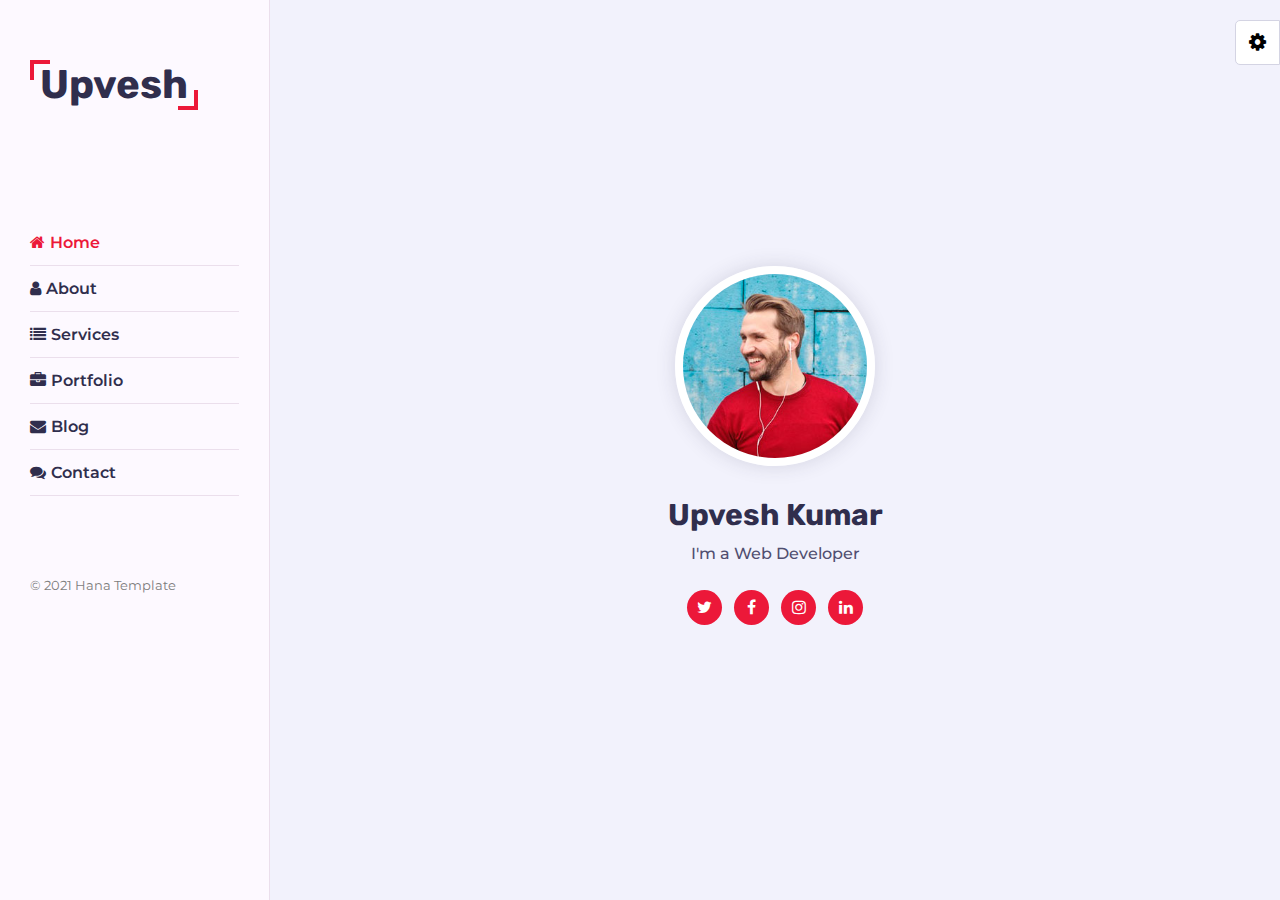
<file: index.html>
<!DOCTYPE html>
<html lang="en">
<head>
  <title>Personal Portfolio Template</title>
  <meta charset="utf-8">
  <meta name="viewport" content="width=device-width, initial-scale=1">
   <!-- Template css Files -->
  
	<link rel="stylesheet" href="css/style.css" type="text/css">
  <link rel="stylesheet" href="css/skins/pink.css" type="text/css">

  <!--live style switcher-->
  <link rel="stylesheet" class="alternate-style" title="pink" href="css/skins/pink.css" type="text/css" disabled>
  <link rel="stylesheet" class="alternate-style" title="blue" href="css/skins/blue.css" type="text/css" disabled>
  <link rel="stylesheet" class="alternate-style" title="green" href="css/skins/green.css" type="text/css" disabled>
  <link rel="stylesheet" class="alternate-style" title="orange" href="css/skins/orange.css" type="text/css" disabled>
  <link rel="stylesheet" class="alternate-style" title="yellow" href="css/skins/yellow.css" type="text/css" disabled>

  <link rel="stylesheet" href="css/styleSwitcher.css" type="text/css">
</head>
<body>
  <!--start preloader-->
   <div class="preloader">
    <div class="loader"></div>
   </div>

  <!-- end preloader-->
<!--start main container-->
<div class="main-container">
  <!--start aside-->
  <div class="aside">
    <!--nav toggler btn-->
    <div class="nav-toggler">
      <span></span>
    </div>
    <div class="aside-inner">
    <!--logo-->
    <div class="logo">
      <a href="#">Upvesh</a>
    </div>
    
    <!--navbar-->
    <ul class="nav">
      <li><a href="#home" class="active"><i class="fa fa-home"></i>Home</a></li>
      <li><a href="#about"><i class="fa fa-user"></i>About</a></li>
      <li><a href="#services"><i class="fa fa-list"></i>Services</a></li>
      <li><a href="#portfolio"><i class="fa fa-briefcase"></i>Portfolio</a></li>
      <li><a href="#blog"><i class="fa fa-envelope"></i>Blog</a></li>
      <li><a href="#contact"><i class="fa fa-comments"></i>Contact</a></li>
    </ul>
    <!--copyright-->
    <div class="copyright-text">
     &copy; 2021 Hana Template
    </div>
    </div>
  </div>
  <!--end aside-->


  <!--start main content-->
  <div class="main-content">
    <!-- start home section-->
    <section class="home section active" id="home">
      <div class="container">
        <div class="intro">
          <img src="images/about.jpg" alt="profile" class="shadow-dark">
          <h1>Upvesh Kumar</h1>
          <p>I'm a Web Developer</p>
          <div class="social-links">
            <a href="#"><i class="fa fa-twitter"></i></a>
            <a href="#"><i class="fa fa-facebook"></i></a>
            <a href="#"><i class="fa fa-instagram"></i></a>
            <a href="#"><i class="fa fa-linkedin"></i></a>
          </div>
        </div>
      </div>
    </section>
    <!-- end home section-->
    <!--start about section-->
    <section class="about section" id="about">
      <div class="container">
        <div class="row">
          <div class="section-title padd-15">
            <h2>About Me</h2>
          </div>
        </div>
        <div class="row">
          <div class="about-content padd-15">
            <div class="row">
              <div class="about-text padd-15">
                <h3>I'm Upvesh Kumar and <span>Web Developer</span></h3>
                <p>Hi! My name is Upvesh Kumar. I am a Web Developer, and I'm very passionate and dedicated 
                    to my work. With 10 years experience as a professional Web developer, I have acquired the skills and knowledge necessary to make your project a success. I enjoy every step of the design process, from discussion and collaboration. </p>
              </div>
            </div>
            <div class="row">
              <div class="personal-info padd-15">
               <div class="row">
                 <div class="info-item padd-15">
                   <p>Birthday : <span>5 June 1992</span></p>
                 </div>
                 <div class="info-item padd-15">
                  <p>Age : <span>28</span></p>
                </div>
                <div class="info-item padd-15">
                  <p>Website : <span>www.domain.com</span></p>
                </div>
                <div class="info-item padd-15">
                  <p>Degree : <span>M.Tech</span></p>
                </div>
                <div class="info-item padd-15">
                  <p> Phone: <span>+91 8800 000 000</span></p>
                </div>
                <div class="info-item padd-15">
                  <p>City: <span>Mumbai</span></p>
                </div>
                <div class="info-item padd-15">
                  <p>Freelance: <span>Available</span></p>
                </div>
               </div>
               <div class="row">
                 <div class="buttons padd-15">
                   <a href="#" class="btn">Download CV</a>
                   <a href="#contact" data-section-index= "1" class="btn hire-me">Hire Me</a>
                 </div>
               </div>
              </div>
              
              <div class="skills padd-15">
               <div class="row">
                 <div class="skill-item padd-15">
                   <h5>Javascript</h5>
                   <div class="progress">
                     <div class="progress-in" style="width: 76%"></div>
                     <div class="skill-percent">76%</div>
                   </div>
                 </div>
                 <div class="skill-item padd-15">
                  <h5>Wordpress</h5>
                  <div class="progress">
                    <div class="progress-in" style="width: 90%"></div>
                    <div class="skill-percent">90%</div>
                  </div>
                </div>
                <div class="skill-item padd-15">
                  <h5>Java</h5>
                  <div class="progress">
                    <div class="progress-in" style="width: 80%"></div>
                    <div class="skill-percent">80%</div>
                  </div>
                </div>
                <div class="skill-item padd-15">
                  <h5>Bootstrap</h5>
                  <div class="progress">
                    <div class="progress-in" style="width: 60%"></div>
                    <div class="skill-percent">60%</div>
                  </div>
                </div>

               </div>
              </div>
            </div>
            <div class="row">
              <div class="education padd-15">
              <h3 class="title">Education</h3>
              <div class="row">
                <div class="timeline-box padd-15">
                <div class="timeline shadow-dark">
                  <!--timeline item-->
                  <div class="timeline-item">
                    <div class="circle-dot"></div>
                       <h6 class="timeline-date">
                        <i class="fa fa-calendar"></i>2013 - 2015
                       </h6>
                        <h4 class="timeline-title">Master In Computer Science</h4>
                        <p class="timeline-text">Lorem ipsum dolor sit amet, consectetur adipiscing elit. Quisque scelerisque diam non 
                          nisi semper, et elementum lorem ornare.</p>
                  </div>
                   <!--timeline item end-->

                    <!--timeline item-->
                  <div class="timeline-item">
                    <div class="circle-dot"></div>
                       <h6 class="timeline-date">
                        <i class="fa fa-calendar"></i>2011 - 2013
                       </h6>
                        <h4 class="timeline-title">Studied At Delhi University</h4>
                        <p class="timeline-text">Lorem ipsum dolor sit amet, consectetur adipiscing elit. Quisque scelerisque diam non 
                          nisi semper, et elementum lorem ornare.</p>
                  </div>
                   <!--timeline item end-->
                    <!--timeline item-->
                  <div class="timeline-item">
                    <div class="circle-dot"></div>
                       <h6 class="timeline-date">
                        <i class="fa fa-calendar"></i> 2008 - 2011
                       </h6>
                        <h4 class="timeline-title">Bachelor Degree</h4>
                        <p class="timeline-text">Lorem ipsum dolor sit amet, consectetur adipiscing elit. Quisque scelerisque diam non 
                          nisi semper, et elementum lorem ornare.</p>
                  </div>
                   <!--timeline item end-->
                </div>
                </div>
              </div>
              </div>
              <div class="experience padd-15">
                <h3 class="title">Experience</h3>
                <div class="row">
                  <div class="timeline-box padd-15">
                  <div class="timeline shadow-dark">
                    <!--timeline item-->
                    <div class="timeline-item">
                      <div class="circle-dot"></div>
                         <h6 class="timeline-date">
                          <i class="fa fa-calendar"></i>2013 - 2015
                         </h6>
                          <h4 class="timeline-title">Backend Developer</h4>
                          <p class="timeline-text">Lorem ipsum dolor sit amet, consectetur adipiscing elit. Quisque scelerisque diam non 
                            nisi semper, et elementum lorem ornare.</p>
                    </div>
                     <!--timeline item end-->
  
                      <!--timeline item-->
                    <div class="timeline-item">
                      <div class="circle-dot"></div>
                         <h6 class="timeline-date">
                          <i class="fa fa-calendar"></i>2011 - 2013
                         </h6>
                          <h4 class="timeline-title">Frontend Developer</h4>
                          <p class="timeline-text">Lorem ipsum dolor sit amet, consectetur adipiscing elit. Quisque scelerisque diam non 
                            nisi semper, et elementum lorem ornare.</p>
                    </div>
                     <!--timeline item end-->
                      <!--timeline item-->
                    <div class="timeline-item">
                      <div class="circle-dot"></div>
                         <h6 class="timeline-date">
                          <i class="fa fa-calendar"></i> 2008 - 2011
                         </h6>
                          <h4 class="timeline-title">Graphic Designer</h4>
                          <p class="timeline-text">Lorem ipsum dolor sit amet, consectetur adipiscing elit. Quisque scelerisque diam non 
                            nisi semper, et elementum lorem ornare.</p>
                    </div>
                     <!--timeline item end-->
                  </div>
                  </div>
                </div>
              </div>
           </div>
          </div>
        </div>
      </div>
    </section>
    <!--end about section-->

    <!--service section start-->
    <section class="service section" id="services">
      <div class="container">
        <div class="row">
          <div class="section-title padd-15">
            <h2>Services</h2>
          </div>
       </div> 
       <div class="row">
         <!--service item start-->
         <div class="service-item padd-15">
           <div class="service-item-inner">
             <div class="icon"><i class="fa fa-laptop"></i></div>
             <h4>Web Design</h4>
             <p>Lorem Ipsum is simply dummy text of the printing and typesetting industry Lorem Ipsum.</p>
           </div>
         </div>
         <!--service item end-->
           <!--service item start-->
           <div class="service-item padd-15">
            <div class="service-item-inner">
              <div class="icon"><i class="fa fa-photo"></i></div>
              <h4>Photography</h4>
              <p>Lorem Ipsum is simply dummy text of the printing and typesetting industry Lorem Ipsum.</p>
            </div>
          </div>
          <!--service item end-->
            <!--service item start-->
         <div class="service-item padd-15">
          <div class="service-item-inner">
            <div class="icon"><i class="fa fa-code"></i></div>
            <h4>Web Development</h4>
            <p>Lorem Ipsum is simply dummy text of the printing and typesetting industry Lorem Ipsum.</p>
          </div>
        </div>
        <!--service item end-->
           <!--service item end-->
            <!--service item start-->
            <div class="service-item padd-15">
              <div class="service-item-inner">
                <div class="icon"><i class="fa fa-film"></i></div>
                <h4>Video Editing</h4>
                <p>Lorem Ipsum is simply dummy text of the printing and typesetting industry Lorem Ipsum.</p>
              </div>
            </div>
            <!--service item end-->
               <!--service item end-->
            <!--service item start-->
         <div class="service-item padd-15">
          <div class="service-item-inner">
            <div class="icon"><i class="fa fa-rocket"></i></div>
            <h4>Seo Optimization</h4>
            <p>Lorem Ipsum is simply dummy text of the printing and typesetting industry Lorem Ipsum.</p>
          </div>
        </div>
        <!--service item end-->
           <!--service item end-->
            <!--service item start-->
            <div class="service-item padd-15">
              <div class="service-item-inner">
                <div class="icon"><i class=" fa fa-paint-brush"></i></div>
                <h4>Logo Design</h4>
                <p>Lorem Ipsum is simply dummy text of the printing and typesetting industry Lorem Ipsum.</p>
              </div>
            </div>
            <!--service item end-->
       </div>
     </div> 
    </section>
    <!--service section end-->

    <!--portfolio section start-->
    <section class="portfolio section" id="portfolio">
      <div class="container">
        <div class="row">
          <div class="section-title padd-15">
            <h2>Portfolio</h2>
          </div>
        </div>
        <div class="row">
          <div class="portfolio-filter padd-15">
           <button type="button" class="active" data-filter="all">All</button>
           <button type="button" data-filter="web-design">Web Design</button>
           <button type="button" data-filter="photography">Photography</button>
           <button type="button" data-filter="wordpress">Wordpres</button>
          </div>
        </div>
        <div class="row">
          <!--portfolio item start-->
         <div class="portfolio-item padd-15" data-category="web-design">
          <div class="portfolio-item-inner shadow-dark">
            <div class="portfolio-img">
              <img src="images/portfolio/1.jpg" alt="portfolio">
            </div>
            <div class="portfolio-info">
              <h4>Web Design</h4>
              <div class="icon">
                <i class="fa fa-search"></i>
              </div>
            </div>
          </div>
         </div>
         <!--portfolio item end-->
          <!--portfolio item start-->
          <div class="portfolio-item padd-15" data-category="web-design">
            <div class="portfolio-item-inner shadow-dark">
              <div class="portfolio-img">
                <img src="images/portfolio/2.jpg" alt="portfolio">
              </div>
              <div class="portfolio-info">
                <h4>Web Design</h4>
                <div class="icon">
                  <i class="fa fa-search"></i>
                </div>
              </div>
            </div>
           </div>
           <!--portfolio item end-->
            <!--portfolio item start-->
         <div class="portfolio-item padd-15" data-category="wordpress">
          <div class="portfolio-item-inner shadow-dark">
            <div class="portfolio-img">
              <img src="images/portfolio/3.jpg" alt="portfolio">
            </div>
            <div class="portfolio-info">
              <h4>wordpress</h4>
              <div class="icon">
                <i class="fa fa-search"></i>
              </div>
            </div>
          </div>
         </div>
         <!--portfolio item end-->
          <!--portfolio item start-->
          <div class="portfolio-item padd-15" data-category="photography">
            <div class="portfolio-item-inner shadow-dark">
              <div class="portfolio-img">
                <img src="images/portfolio/4.jpg" alt="portfolio">
              </div>
              <div class="portfolio-info">
                <h4>Photography</h4>
                <div class="icon">
                  <i class="fa fa-search"></i>
                </div>
              </div>
            </div>
           </div>
           <!--portfolio item end-->
            <!--portfolio item start-->
         <div class="portfolio-item padd-15" data-category="wordpress">
          <div class="portfolio-item-inner">
            <div class="portfolio-img">
              <img src="images/portfolio/5.jpg" alt="portfolio">
            </div>
            <div class="portfolio-info">
              <h4>Wordpress</h4>
              <div class="icon">
                <i class="fa fa-search"></i>
              </div>
            </div>
          </div>
         </div>
         <!--portfolio item end-->

          <!--portfolio item start-->
          <div class="portfolio-item padd-15" data-category="web-design">
            <div class="portfolio-item-inner">
              <div class="portfolio-img">
                <img src="images/portfolio/6.jpg" alt="portfolio">
              </div>
              <div class="portfolio-info">
                <h4>Web Design</h4>
                <div class="icon">
                  <i class="fa fa-search"></i>
                </div>
              </div>
            </div>
           </div>
           <!--portfolio item end-->
         
        </div>
      </div>
    </section>
    <!--portfolio section end-->

    <!--start blog section-->
    <section class="blog section" id="blog">
      <div class="container">
        <div class="row">
          <div class="section-title padd-15">
            <h2>Latest Blog</h2>
          </div>
        </div>
        <div class="row">
          <!--start blog item-->
          <div class="blog-item padd-15">
            <div class="blog-item-inner shadow-dark">
              <div class="blog-img">
              <img src="images/blog/1.jpg" alt="blog">
              <div class="blog-date">4 jun 2020</div>
              </div>
              <div class="blog-info">
                <h4 class="blog-title">Responsive Web Design</h4>
                <p class="blog-description">Lorem ipsum <!--dolor sit amet, consectetur adipisicing elit. Dolore, porro rem quod illo 
                  quam, eum alias id, repellendus magni, quas.--></p>
                <p class="blog-tags">Tags : <a href="#"> Html </a>, <a href="#"> css </a></p>
              </div>
            </div>
          </div>
          <!--end blog item-->

           <!--start blog item-->
           <div class="blog-item padd-15">
            <div class="blog-item-inner shadow-dark">
              <div class="blog-img">
              <img src="images/blog/2.jpg" alt="blog">
              <div class="blog-date">4 jun 2020</div>
              </div>
              <div class="blog-info">
                <h4 class="blog-title">Creative Slideshow</h4>
                <p class="blog-description">Lorem ipsum dolor sit amet, consectetur adipisicing elit. Dolore, porro rem quod illo 
                  quam, eum alias id, repellendus magni, quas.</p>
                <p class="blog-tags">Tags : <a href="#"> Html </a>, <a href="#"> Javascript </a></p>
              </div>
            </div>
          </div>
          <!--end blog item-->

           <!--start blog item-->
           <div class="blog-item padd-15">
            <div class="blog-item-inner shadow-dark">
              <div class="blog-img">
              <img src="images/blog/3.jpg" alt="blog">
              <div class="blog-date">4 jun 2020</div>
              </div>
              <div class="blog-info">
                <h4 class="blog-title">Image Gallery Lightbox</h4>
                <p class="blog-description">Lorem ipsum dolor sit amet, consectetur adipisicing elit. Dolore, porro rem quod illo 
                  quam, eum alias id, repellendus magni, quas.</p>
                <p class="blog-tags">Tags : <a href="#"> Javascript </a></p>
              </div>
            </div>
          </div>
          <!--end blog item-->
        </div>
      </div>
     </section>
    <!--end blog section-->

    <!--start contact section-->
    <section class="contact section" id="contact">
      <div class="container">
        <div class="row">
          <div class="section-title padd-15">
            <h2>Contact Me</h2>
          </div>
        </div>
        <div class="row">
          <!-- start contact-info-item-->
          <div class="contact-info-item padd-15">
             <div class="icon"> <i class="fa fa-phone"></i></div>
             <h4>Call Us On</h4>
             <p>+91 8800 000 000</p>
          </div>
          <!-- end contact-info-item-->

          <!-- start contact-info-item-->
          <div class="contact-info-item padd-15">
            <div class="icon"> <i class="fa fa-map-marker"></i></div>
            <h4>Office</h4>
            <p>44 Street,New Delhi, India</p>
         </div>
         <!-- end contact-info-item-->

         <!-- start contact-info-item-->
         <div class="contact-info-item padd-15">
          <div class="icon"> <i class="fa fa-envelope"></i></div>
          <h4>Email</h4>
          <p>info@gmail.com</p>
       </div>
       <!-- end contact-info-item-->
        </div>
        <!-- start contact form-->
           <div class="row">
             <form class="contact-form padd-15">
               <div class="row">
                 <div class="form-item col-6 padd-15">
                   <div class="form-group">
                     <input type="text" class="form-control" placeholder="Name*">
                   </div>
                 </div>

                 <div class="form-item col-6 padd-15">
                  <div class="form-group">
                    <input type="text" class="form-control" placeholder="Email*">
                  </div>
                </div>
               </div>
               <div class="row">
                <div class="form-item col-12 padd-15">
                  <div class="form-group">
                    <input type="text" class="form-control" placeholder="Subject*">
                  </div>
                </div>
               </div>

               <div class="row">
                <div class="form-item col-12 padd-15">
                  <div class="form-group">
                    <textarea type="text" class="form-control" placeholder="Your Message ..."></textarea>
                  </div>
                </div>
               </div>
               <div class="row">
                <div class="col-12 padd-15">
                 <button type="submit" class="btn">Send Message</button>
                </div>
               </div>
             </form>
           </div>

        <!-- end contact form-->
      </div>
    </section>
    <!--end contact section-->
  </div>
  <!--end main content-->
</div>
<!--end main container-->

<!--lightbox start-->
<div class="lightbox">
  <div class="lightbox-content">
    <div class="lightbox-close">&times;</div>
    <img src="images/portfolio/2.jpg" class="lightbox-img">
    <div class="lightbox-caption">
      <div class="caption-text"></div>
      <div class="caption-counter"></div>
    </div>
  </div>
  <div class="lightbox-controls">
      <div class="prev-item" onclick="prevItem()"><i class="fa fa-angle-left"></i></div>
      <div class="next-item" onclick="nextItem()"><i class="fa fa-angle-right"></i></div>
  </div>
</div>
<!--lightbox end-->

<!--start live style switcher-->
<div class="style-switcher">
  <div class="toggle-style-switcher">
    <i class="fa fa-cog fa-spin"></i>
  </div>
  <h5>Style Switcher</h5>
  <ul>
    <li><a href="javascript:void(0);" title="pink" style="background-color: #ec1839;" onclick="setActiveStyle('pink')"></a></li>
    <li><a href="javascript:void(0);" title="blue" style="background-color: #2196f3;" onclick="setActiveStyle('blue')"></a></li>
    <li><a href="javascript:void(0);" title="green" style="background-color: #72b626;" onclick="setActiveStyle('green')"></a></li>
    <li><a href="javascript:void(0);" title="orange" style="background-color: #fa5b0f;" onclick="setActiveStyle('orange')"></a></li>
    <li><a href="javascript:void(0);" title="yellow" style="background-color: #ffb400;" onclick="setActiveStyle('yellow')"></a></li>
  </ul>
  <h5>Body Skin</h5>
  <label>
    <input type="radio" class="body-skin" name="body-style" value="light" checked="true">
    Light
  </label>
  <label>
    <input type="radio" class="body-skin" name="body-style" value="dark">
    Dark
  </label>
</div>
<!-- end live style switcher-->


<script src="js/script.js"></script>

<!-- live style switcher js-->
<script src="js/styleSwitcher.js"></script>
</body>
</html>
</file>
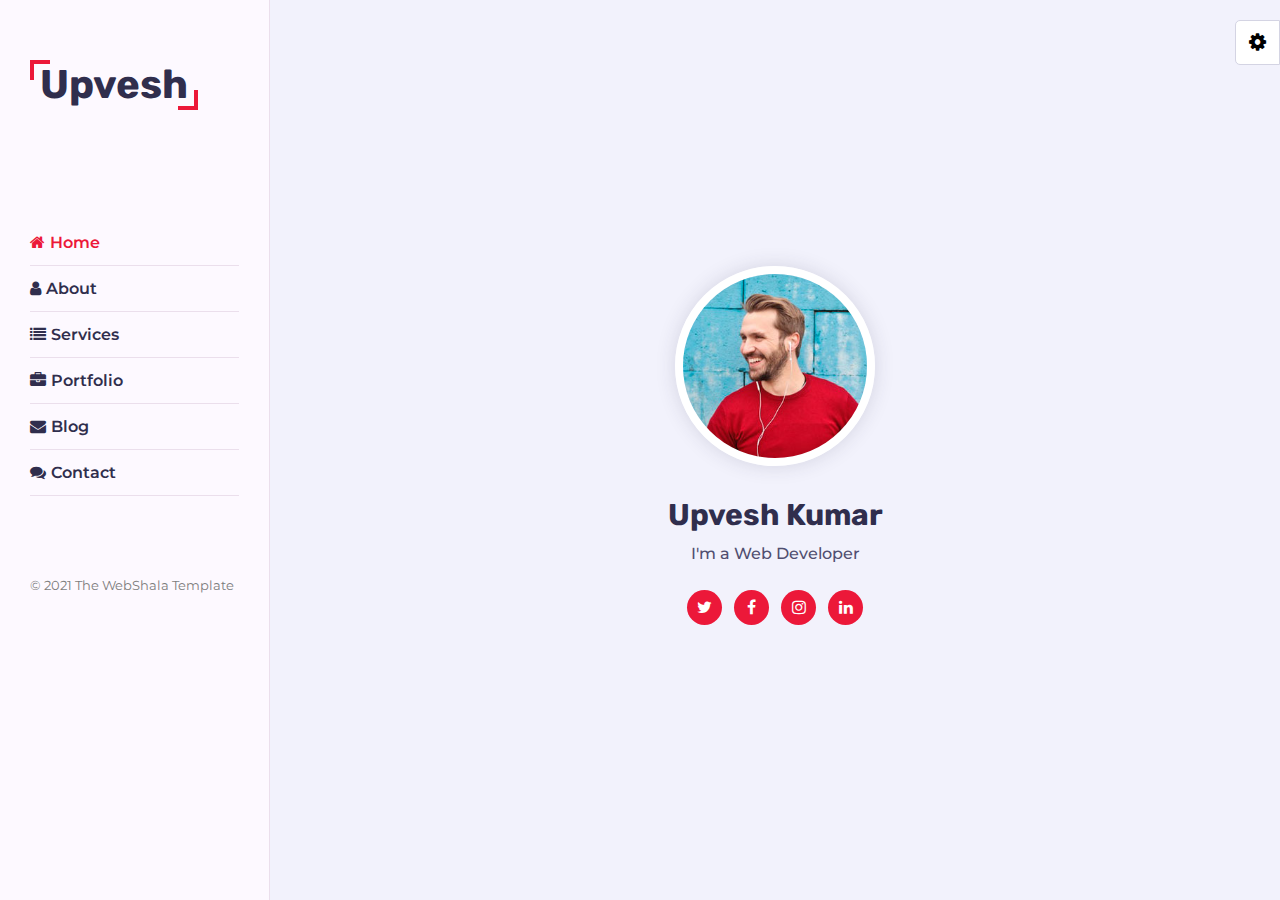
<file: portfolio/index.html>
<!DOCTYPE html>
<html lang="en">
<head>
  <title>Personal Portfolio Template</title>
  <meta charset="utf-8">
  <meta name="viewport" content="width=device-width, initial-scale=1">
   <!-- Template css Files -->
  
	<link rel="stylesheet" href="css/style.css" type="text/css">
  <link rel="stylesheet" href="css/skins/pink.css" type="text/css">

  <!--live style switcher-->
  <link rel="stylesheet" class="alternate-style" title="pink" href="css/skins/pink.css" type="text/css" disabled>
  <link rel="stylesheet" class="alternate-style" title="blue" href="css/skins/blue.css" type="text/css" disabled>
  <link rel="stylesheet" class="alternate-style" title="green" href="css/skins/green.css" type="text/css" disabled>
  <link rel="stylesheet" class="alternate-style" title="orange" href="css/skins/orange.css" type="text/css" disabled>
  <link rel="stylesheet" class="alternate-style" title="yellow" href="css/skins/yellow.css" type="text/css" disabled>

  <link rel="stylesheet" href="css/styleSwitcher.css" type="text/css">
</head>
<body>
  <!--start preloader-->
   <div class="preloader">
    <div class="loader"></div>
   </div>

  <!-- end preloader-->
<!--start main container-->
<div class="main-container">
  <!--start aside-->
  <div class="aside">
    <!--nav toggler btn-->
    <div class="nav-toggler">
      <span></span>
    </div>
    <div class="aside-inner">
    <!--logo-->
    <div class="logo">
      <a href="#">Upvesh</a>
    </div>
    
    <!--navbar-->
    <ul class="nav">
      <li><a href="#home" class="active"><i class="fa fa-home"></i>Home</a></li>
      <li><a href="#about"><i class="fa fa-user"></i>About</a></li>
      <li><a href="#services"><i class="fa fa-list"></i>Services</a></li>
      <li><a href="#portfolio"><i class="fa fa-briefcase"></i>Portfolio</a></li>
      <li><a href="#blog"><i class="fa fa-envelope"></i>Blog</a></li>
      <li><a href="#contact"><i class="fa fa-comments"></i>Contact</a></li>
    </ul>
    <!--copyright-->
    <div class="copyright-text">
     &copy; 2021 The WebShala Template
    </div>
    </div>
  </div>
  <!--end aside-->


  <!--start main content-->
  <div class="main-content">
    <!-- start home section-->
    <section class="home section active" id="home">
      <div class="container">
        <div class="intro">
          <img src="images/about.jpg" alt="profile" class="shadow-dark">
          <h1>Upvesh Kumar</h1>
          <p>I'm a Web Developer</p>
          <div class="social-links">
            <a href="#"><i class="fa fa-twitter"></i></a>
            <a href="#"><i class="fa fa-facebook"></i></a>
            <a href="#"><i class="fa fa-instagram"></i></a>
            <a href="#"><i class="fa fa-linkedin"></i></a>
          </div>
        </div>
      </div>
    </section>
    <!-- end home section-->
    <!--start about section-->
    <section class="about section" id="about">
      <div class="container">
        <div class="row">
          <div class="section-title padd-15">
            <h2>About Me</h2>
          </div>
        </div>
        <div class="row">
          <div class="about-content padd-15">
            <div class="row">
              <div class="about-text padd-15">
                <h3>I'm Upvesh Kumar and <span>Web Developer</span></h3>
                <p>Hi! My name is Upvesh Kumar. I am a Web Developer, and I'm very passionate and dedicated 
                    to my work. With 10 years experience as a professional Web developer, I have acquired the skills and knowledge necessary to make your project a success. I enjoy every step of the design process, from discussion and collaboration. </p>
              </div>
            </div>
            <div class="row">
              <div class="personal-info padd-15">
               <div class="row">
                 <div class="info-item padd-15">
                   <p>Birthday : <span>5 June 1992</span></p>
                 </div>
                 <div class="info-item padd-15">
                  <p>Age : <span>28</span></p>
                </div>
                <div class="info-item padd-15">
                  <p>Website : <span>www.domain.com</span></p>
                </div>
                <div class="info-item padd-15">
                  <p>Degree : <span>M.Tech</span></p>
                </div>
                <div class="info-item padd-15">
                  <p> Phone: <span>+91 8800 000 000</span></p>
                </div>
                <div class="info-item padd-15">
                  <p>City: <span>Mumbai</span></p>
                </div>
                <div class="info-item padd-15">
                  <p>Freelance: <span>Available</span></p>
                </div>
               </div>
               <div class="row">
                 <div class="buttons padd-15">
                   <a href="#" class="btn">Download CV</a>
                   <a href="#contact" data-section-index= "1" class="btn hire-me">Hire Me</a>
                 </div>
               </div>
              </div>
              
              <div class="skills padd-15">
               <div class="row">
                 <div class="skill-item padd-15">
                   <h5>Javascript</h5>
                   <div class="progress">
                     <div class="progress-in" style="width: 76%"></div>
                     <div class="skill-percent">76%</div>
                   </div>
                 </div>
                 <div class="skill-item padd-15">
                  <h5>Wordpress</h5>
                  <div class="progress">
                    <div class="progress-in" style="width: 90%"></div>
                    <div class="skill-percent">90%</div>
                  </div>
                </div>
                <div class="skill-item padd-15">
                  <h5>Java</h5>
                  <div class="progress">
                    <div class="progress-in" style="width: 80%"></div>
                    <div class="skill-percent">80%</div>
                  </div>
                </div>
                <div class="skill-item padd-15">
                  <h5>Bootstrap</h5>
                  <div class="progress">
                    <div class="progress-in" style="width: 60%"></div>
                    <div class="skill-percent">60%</div>
                  </div>
                </div>

               </div>
              </div>
            </div>
            <div class="row">
              <div class="education padd-15">
              <h3 class="title">Education</h3>
              <div class="row">
                <div class="timeline-box padd-15">
                <div class="timeline shadow-dark">
                  <!--timeline item-->
                  <div class="timeline-item">
                    <div class="circle-dot"></div>
                       <h6 class="timeline-date">
                        <i class="fa fa-calendar"></i>2013 - 2015
                       </h6>
                        <h4 class="timeline-title">Master In Computer Science</h4>
                        <p class="timeline-text">Lorem ipsum dolor sit amet, consectetur adipiscing elit. Quisque scelerisque diam non 
                          nisi semper, et elementum lorem ornare.</p>
                  </div>
                   <!--timeline item end-->

                    <!--timeline item-->
                  <div class="timeline-item">
                    <div class="circle-dot"></div>
                       <h6 class="timeline-date">
                        <i class="fa fa-calendar"></i>2011 - 2013
                       </h6>
                        <h4 class="timeline-title">Studied At Delhi University</h4>
                        <p class="timeline-text">Lorem ipsum dolor sit amet, consectetur adipiscing elit. Quisque scelerisque diam non 
                          nisi semper, et elementum lorem ornare.</p>
                  </div>
                   <!--timeline item end-->
                    <!--timeline item-->
                  <div class="timeline-item">
                    <div class="circle-dot"></div>
                       <h6 class="timeline-date">
                        <i class="fa fa-calendar"></i> 2008 - 2011
                       </h6>
                        <h4 class="timeline-title">Bachelor Degree</h4>
                        <p class="timeline-text">Lorem ipsum dolor sit amet, consectetur adipiscing elit. Quisque scelerisque diam non 
                          nisi semper, et elementum lorem ornare.</p>
                  </div>
                   <!--timeline item end-->
                </div>
                </div>
              </div>
              </div>
              <div class="experience padd-15">
                <h3 class="title">Experience</h3>
                <div class="row">
                  <div class="timeline-box padd-15">
                  <div class="timeline shadow-dark">
                    <!--timeline item-->
                    <div class="timeline-item">
                      <div class="circle-dot"></div>
                         <h6 class="timeline-date">
                          <i class="fa fa-calendar"></i>2013 - 2015
                         </h6>
                          <h4 class="timeline-title">Backend Developer</h4>
                          <p class="timeline-text">Lorem ipsum dolor sit amet, consectetur adipiscing elit. Quisque scelerisque diam non 
                            nisi semper, et elementum lorem ornare.</p>
                    </div>
                     <!--timeline item end-->
  
                      <!--timeline item-->
                    <div class="timeline-item">
                      <div class="circle-dot"></div>
                         <h6 class="timeline-date">
                          <i class="fa fa-calendar"></i>2011 - 2013
                         </h6>
                          <h4 class="timeline-title">Frontend Developer</h4>
                          <p class="timeline-text">Lorem ipsum dolor sit amet, consectetur adipiscing elit. Quisque scelerisque diam non 
                            nisi semper, et elementum lorem ornare.</p>
                    </div>
                     <!--timeline item end-->
                      <!--timeline item-->
                    <div class="timeline-item">
                      <div class="circle-dot"></div>
                         <h6 class="timeline-date">
                          <i class="fa fa-calendar"></i> 2008 - 2011
                         </h6>
                          <h4 class="timeline-title">Graphic Designer</h4>
                          <p class="timeline-text">Lorem ipsum dolor sit amet, consectetur adipiscing elit. Quisque scelerisque diam non 
                            nisi semper, et elementum lorem ornare.</p>
                    </div>
                     <!--timeline item end-->
                  </div>
                  </div>
                </div>
              </div>
           </div>
          </div>
        </div>
      </div>
    </section>
    <!--end about section-->

    <!--service section start-->
    <section class="service section" id="services">
      <div class="container">
        <div class="row">
          <div class="section-title padd-15">
            <h2>Services</h2>
          </div>
       </div> 
       <div class="row">
         <!--service item start-->
         <div class="service-item padd-15">
           <div class="service-item-inner">
             <div class="icon"><i class="fa fa-laptop"></i></div>
             <h4>Web Design</h4>
             <p>Lorem Ipsum is simply dummy text of the printing and typesetting industry Lorem Ipsum.</p>
           </div>
         </div>
         <!--service item end-->
           <!--service item start-->
           <div class="service-item padd-15">
            <div class="service-item-inner">
              <div class="icon"><i class="fa fa-photo"></i></div>
              <h4>Photography</h4>
              <p>Lorem Ipsum is simply dummy text of the printing and typesetting industry Lorem Ipsum.</p>
            </div>
          </div>
          <!--service item end-->
            <!--service item start-->
         <div class="service-item padd-15">
          <div class="service-item-inner">
            <div class="icon"><i class="fa fa-code"></i></div>
            <h4>Web Development</h4>
            <p>Lorem Ipsum is simply dummy text of the printing and typesetting industry Lorem Ipsum.</p>
          </div>
        </div>
        <!--service item end-->
           <!--service item end-->
            <!--service item start-->
            <div class="service-item padd-15">
              <div class="service-item-inner">
                <div class="icon"><i class="fa fa-film"></i></div>
                <h4>Video Editing</h4>
                <p>Lorem Ipsum is simply dummy text of the printing and typesetting industry Lorem Ipsum.</p>
              </div>
            </div>
            <!--service item end-->
               <!--service item end-->
            <!--service item start-->
         <div class="service-item padd-15">
          <div class="service-item-inner">
            <div class="icon"><i class="fa fa-rocket"></i></div>
            <h4>Seo Optimization</h4>
            <p>Lorem Ipsum is simply dummy text of the printing and typesetting industry Lorem Ipsum.</p>
          </div>
        </div>
        <!--service item end-->
           <!--service item end-->
            <!--service item start-->
            <div class="service-item padd-15">
              <div class="service-item-inner">
                <div class="icon"><i class=" fa fa-paint-brush"></i></div>
                <h4>Logo Design</h4>
                <p>Lorem Ipsum is simply dummy text of the printing and typesetting industry Lorem Ipsum.</p>
              </div>
            </div>
            <!--service item end-->
       </div>
     </div> 
    </section>
    <!--service section end-->

    <!--portfolio section start-->
    <section class="portfolio section" id="portfolio">
      <div class="container">
        <div class="row">
          <div class="section-title padd-15">
            <h2>Portfolio</h2>
          </div>
        </div>
        <div class="row">
          <div class="portfolio-filter padd-15">
           <button type="button" class="active" data-filter="all">All</button>
           <button type="button" data-filter="web-design">Web Design</button>
           <button type="button" data-filter="photography">Photography</button>
           <button type="button" data-filter="wordpress">Wordpres</button>
          </div>
        </div>
        <div class="row">
          <!--portfolio item start-->
         <div class="portfolio-item padd-15" data-category="web-design">
          <div class="portfolio-item-inner shadow-dark">
            <div class="portfolio-img">
              <img src="images/portfolio/1.jpg" alt="portfolio">
            </div>
            <div class="portfolio-info">
              <h4>Web Design</h4>
              <div class="icon">
                <i class="fa fa-search"></i>
              </div>
            </div>
          </div>
         </div>
         <!--portfolio item end-->
          <!--portfolio item start-->
          <div class="portfolio-item padd-15" data-category="web-design">
            <div class="portfolio-item-inner shadow-dark">
              <div class="portfolio-img">
                <img src="images/portfolio/2.jpg" alt="portfolio">
              </div>
              <div class="portfolio-info">
                <h4>Web Design</h4>
                <div class="icon">
                  <i class="fa fa-search"></i>
                </div>
              </div>
            </div>
           </div>
           <!--portfolio item end-->
            <!--portfolio item start-->
         <div class="portfolio-item padd-15" data-category="wordpress">
          <div class="portfolio-item-inner shadow-dark">
            <div class="portfolio-img">
              <img src="images/portfolio/3.jpg" alt="portfolio">
            </div>
            <div class="portfolio-info">
              <h4>wordpress</h4>
              <div class="icon">
                <i class="fa fa-search"></i>
              </div>
            </div>
          </div>
         </div>
         <!--portfolio item end-->
          <!--portfolio item start-->
          <div class="portfolio-item padd-15" data-category="photography">
            <div class="portfolio-item-inner shadow-dark">
              <div class="portfolio-img">
                <img src="images/portfolio/4.jpg" alt="portfolio">
              </div>
              <div class="portfolio-info">
                <h4>Photography</h4>
                <div class="icon">
                  <i class="fa fa-search"></i>
                </div>
              </div>
            </div>
           </div>
           <!--portfolio item end-->
            <!--portfolio item start-->
         <div class="portfolio-item padd-15" data-category="wordpress">
          <div class="portfolio-item-inner">
            <div class="portfolio-img">
              <img src="images/portfolio/5.jpg" alt="portfolio">
            </div>
            <div class="portfolio-info">
              <h4>Wordpress</h4>
              <div class="icon">
                <i class="fa fa-search"></i>
              </div>
            </div>
          </div>
         </div>
         <!--portfolio item end-->

          <!--portfolio item start-->
          <div class="portfolio-item padd-15" data-category="web-design">
            <div class="portfolio-item-inner">
              <div class="portfolio-img">
                <img src="images/portfolio/6.jpg" alt="portfolio">
              </div>
              <div class="portfolio-info">
                <h4>Web Design</h4>
                <div class="icon">
                  <i class="fa fa-search"></i>
                </div>
              </div>
            </div>
           </div>
           <!--portfolio item end-->
         
        </div>
      </div>
    </section>
    <!--portfolio section end-->

    <!--start blog section-->
    <section class="blog section" id="blog">
      <div class="container">
        <div class="row">
          <div class="section-title padd-15">
            <h2>Latest Blog</h2>
          </div>
        </div>
        <div class="row">
          <!--start blog item-->
          <div class="blog-item padd-15">
            <div class="blog-item-inner shadow-dark">
              <div class="blog-img">
              <img src="images/blog/1.jpg" alt="blog">
              <div class="blog-date">4 jun 2020</div>
              </div>
              <div class="blog-info">
                <h4 class="blog-title">Responsive Web Design</h4>
                <p class="blog-description">Lorem ipsum <!--dolor sit amet, consectetur adipisicing elit. Dolore, porro rem quod illo 
                  quam, eum alias id, repellendus magni, quas.--></p>
                <p class="blog-tags">Tags : <a href="#"> Html </a>, <a href="#"> css </a></p>
              </div>
            </div>
          </div>
          <!--end blog item-->

           <!--start blog item-->
           <div class="blog-item padd-15">
            <div class="blog-item-inner shadow-dark">
              <div class="blog-img">
              <img src="images/blog/2.jpg" alt="blog">
              <div class="blog-date">4 jun 2020</div>
              </div>
              <div class="blog-info">
                <h4 class="blog-title">Creative Slideshow</h4>
                <p class="blog-description">Lorem ipsum dolor sit amet, consectetur adipisicing elit. Dolore, porro rem quod illo 
                  quam, eum alias id, repellendus magni, quas.</p>
                <p class="blog-tags">Tags : <a href="#"> Html </a>, <a href="#"> Javascript </a></p>
              </div>
            </div>
          </div>
          <!--end blog item-->

           <!--start blog item-->
           <div class="blog-item padd-15">
            <div class="blog-item-inner shadow-dark">
              <div class="blog-img">
              <img src="images/blog/3.jpg" alt="blog">
              <div class="blog-date">4 jun 2020</div>
              </div>
              <div class="blog-info">
                <h4 class="blog-title">Image Gallery Lightbox</h4>
                <p class="blog-description">Lorem ipsum dolor sit amet, consectetur adipisicing elit. Dolore, porro rem quod illo 
                  quam, eum alias id, repellendus magni, quas.</p>
                <p class="blog-tags">Tags : <a href="#"> Javascript </a></p>
              </div>
            </div>
          </div>
          <!--end blog item-->
        </div>
      </div>
     </section>
    <!--end blog section-->

    <!--start contact section-->
    <section class="contact section" id="contact">
      <div class="container">
        <div class="row">
          <div class="section-title padd-15">
            <h2>Contact Me</h2>
          </div>
        </div>
        <div class="row">
          <!-- start contact-info-item-->
          <div class="contact-info-item padd-15">
             <div class="icon"> <i class="fa fa-phone"></i></div>
             <h4>Call Us On</h4>
             <p>+91 8800 000 000</p>
          </div>
          <!-- end contact-info-item-->

          <!-- start contact-info-item-->
          <div class="contact-info-item padd-15">
            <div class="icon"> <i class="fa fa-map-marker"></i></div>
            <h4>Office</h4>
            <p>44 Street,New Delhi, India</p>
         </div>
         <!-- end contact-info-item-->

         <!-- start contact-info-item-->
         <div class="contact-info-item padd-15">
          <div class="icon"> <i class="fa fa-envelope"></i></div>
          <h4>Email</h4>
          <p>info@gmail.com</p>
       </div>
       <!-- end contact-info-item-->
        </div>
        <!-- start contact form-->
           <div class="row">
             <form class="contact-form padd-15">
               <div class="row">
                 <div class="form-item col-6 padd-15">
                   <div class="form-group">
                     <input type="text" class="form-control" placeholder="Name*">
                   </div>
                 </div>

                 <div class="form-item col-6 padd-15">
                  <div class="form-group">
                    <input type="text" class="form-control" placeholder="Email*">
                  </div>
                </div>
               </div>
               <div class="row">
                <div class="form-item col-12 padd-15">
                  <div class="form-group">
                    <input type="text" class="form-control" placeholder="Subject*">
                  </div>
                </div>
               </div>

               <div class="row">
                <div class="form-item col-12 padd-15">
                  <div class="form-group">
                    <textarea type="text" class="form-control" placeholder="Your Message ..."></textarea>
                  </div>
                </div>
               </div>
               <div class="row">
                <div class="col-12 padd-15">
                 <button type="submit" class="btn">Send Message</button>
                </div>
               </div>
             </form>
           </div>

        <!-- end contact form-->
      </div>
    </section>
    <!--end contact section-->
  </div>
  <!--end main content-->
</div>
<!--end main container-->

<!--lightbox start-->
<div class="lightbox">
  <div class="lightbox-content">
    <div class="lightbox-close">&times;</div>
    <img src="images/portfolio/2.jpg" class="lightbox-img">
    <div class="lightbox-caption">
      <div class="caption-text"></div>
      <div class="caption-counter"></div>
    </div>
  </div>
  <div class="lightbox-controls">
      <div class="prev-item" onclick="prevItem()"><i class="fa fa-angle-left"></i></div>
      <div class="next-item" onclick="nextItem()"><i class="fa fa-angle-right"></i></div>
  </div>
</div>
<!--lightbox end-->

<!--start live style switcher-->
<div class="style-switcher">
  <div class="toggle-style-switcher">
    <i class="fa fa-cog fa-spin"></i>
  </div>
  <h5>Style Switcher</h5>
  <ul>
    <li><a href="javascript:void(0);" title="pink" style="background-color: #ec1839;" onclick="setActiveStyle('pink')"></a></li>
    <li><a href="javascript:void(0);" title="blue" style="background-color: #2196f3;" onclick="setActiveStyle('blue')"></a></li>
    <li><a href="javascript:void(0);" title="green" style="background-color: #72b626;" onclick="setActiveStyle('green')"></a></li>
    <li><a href="javascript:void(0);" title="orange" style="background-color: #fa5b0f;" onclick="setActiveStyle('orange')"></a></li>
    <li><a href="javascript:void(0);" title="yellow" style="background-color: #ffb400;" onclick="setActiveStyle('yellow')"></a></li>
  </ul>
  <h5>Body Skin</h5>
  <label>
    <input type="radio" class="body-skin" name="body-style" value="light" checked="true">
    Light
  </label>
  <label>
    <input type="radio" class="body-skin" name="body-style" value="dark">
    Dark
  </label>
</div>
<!-- end live style switcher-->


<script src="js/script.js"></script>

<!-- live style switcher js-->
<script src="js/styleSwitcher.js"></script>
</body>
</html>
</file>
<file: css/skins/pink.css>
.aside .logo a::before{
    border-top: 4px solid #ec1839;
    border-left: 4px solid #ec1839;
}
.aside .logo a::after{
    border-bottom: 4px solid #ec1839;
    border-right: 4px solid #ec1839;
}

.aside .nav li a.active,
.aside .nav li a:hover,
body.dark .aside .nav li a:hover,
body.dark .aside .nav li a.active,
.about .about-content .about-text h3 span,
.service .service-item .service-item-inner .icon .fa,
body.dark .portfolio .portfolio-filter button.active ,
.portfolio .portfolio-filter button.active,
.portfolio .portfolio-item .portfolio-info .icon .fa ,
.lightbox .lightbox-controls .prev-item .fa,
.lightbox .lightbox-controls .next-item .fa,
.blog .blog-item-inner .blog-info .blog-tags a,
.contact .contact-info-item .icon .fa{
    color:#ec1839 ;
}
.aside .nav-toggler span,
.aside .nav-toggler span::before,
.aside .nav-toggler span::after,
.home .intro  .social-links a ,
.section-title h2::before,
.section-title h2::after,
.btn,
.about .about-content .skills .skill-item .progress .progress-in,
.about .about-content .timeline .timeline-item::before ,
.about .about-content .timeline .circle-dot,
.service .service-item .service-item-inner:hover .icon,
.blog .blog-item-inner .blog-img .blog-date {
    background-color:#ec1839 ;
}
.portfolio .portfolio-filter button.active{
    border-color:#ec1839;
   
}
</file>
<file: css/skins/blue.css>
.aside .logo a::before{
    border-top: 4px solid #2196f3;
    border-left: 4px solid #2196f3;
}
.aside .logo a::after{
    border-bottom: 4px solid #2196f3;
    border-right: 4px solid #2196f3;
}
.aside .nav li a:hover,
.aside .nav li a.active,
body.dark .aside .nav li a:hover,
body.dark .aside .nav li a.active,
.about .about-content .about-text h3 span,
.service .service-item .service-item-inner .icon .fa,
body.dark .portfolio .portfolio-filter button.active ,
.portfolio .portfolio-filter button.active,
.portfolio .portfolio-item .portfolio-info .icon .fa ,
.lightbox .lightbox-controls .prev-item .fa,
.lightbox .lightbox-controls .next-item .fa,
.blog .blog-item-inner .blog-info .blog-tags a,
.contact .contact-info-item .icon .fa{
    color:#2196f3 ;
}
.aside .nav-toggler span,
.aside .nav-toggler span::before,
.aside .nav-toggler span::after,
.home .intro  .social-links a ,
.section-title h2::before,
.section-title h2::after,
.btn,
.about .about-content .skills .skill-item .progress .progress-in,
.about .about-content .timeline .timeline-item::before ,
.about .about-content .timeline .circle-dot,
.service .service-item .service-item-inner:hover .icon,
.blog .blog-item-inner .blog-img .blog-date {
    background-color:#2196f3 ;
}
.portfolio .portfolio-filter button.active{
    border-color:#2196f3;
   
}
</file>
<file: css/skins/green.css>
.aside .logo a::before{
    border-top: 4px solid #72b626;
    border-left: 4px solid #72b626;
}
.aside .logo a::after{
    border-bottom: 4px solid #72b626;
    border-right: 4px solid #72b626;
}
.aside .nav li a:hover,
.aside .nav li a.active,
body.dark .aside .nav li a:hover,
body.dark .aside .nav li a.active,
.about .about-content .about-text h3 span,
.service .service-item .service-item-inner .icon .fa,
body.dark .portfolio .portfolio-filter button.active ,
.portfolio .portfolio-filter button.active,
.portfolio .portfolio-item .portfolio-info .icon .fa ,
.lightbox .lightbox-controls .prev-item .fa,
.lightbox .lightbox-controls .next-item .fa,
.blog .blog-item-inner .blog-info .blog-tags a,
.contact .contact-info-item .icon .fa{
    color:#72b626;
}
.aside .nav-toggler span,
.aside .nav-toggler span::before,
.aside .nav-toggler span::after,
.home .intro  .social-links a ,
.section-title h2::before,
.section-title h2::after,
.btn,
.about .about-content .skills .skill-item .progress .progress-in,
.about .about-content .timeline .timeline-item::before ,
.about .about-content .timeline .circle-dot,
.service .service-item .service-item-inner:hover .icon,
.blog .blog-item-inner .blog-img .blog-date {
    background-color:#72b626;
}
.portfolio .portfolio-filter button.active{
    border-color:#72b626;
   
}
</file>
<file: css/skins/orange.css>
.aside .logo a::before{
    border-top: 4px solid #fa5b0f;
    border-left: 4px solid #fa5b0f;
}
.aside .logo a::after{
    border-bottom: 4px solid #fa5b0f;
    border-right: 4px solid #fa5b0f;
}
.aside .nav li a:hover,
.aside .nav li a.active,
body.dark .aside .nav li a:hover,
body.dark .aside .nav li a.active,
.about .about-content .about-text h3 span,
.service .service-item .service-item-inner .icon .fa,
body.dark .portfolio .portfolio-filter button.active ,
.portfolio .portfolio-filter button.active,
.portfolio .portfolio-item .portfolio-info .icon .fa ,
.lightbox .lightbox-controls .prev-item .fa,
.lightbox .lightbox-controls .next-item .fa,
.blog .blog-item-inner .blog-info .blog-tags a,
.contact .contact-info-item .icon .fa{
    color:#fa5b0f;
}
.aside .nav-toggler span,
.aside .nav-toggler span::before,
.aside .nav-toggler span::after,
.home .intro  .social-links a ,
.section-title h2::before,
.section-title h2::after,
.btn,
.about .about-content .skills .skill-item .progress .progress-in,
.about .about-content .timeline .timeline-item::before ,
.about .about-content .timeline .circle-dot,
.service .service-item .service-item-inner:hover .icon,
.blog .blog-item-inner .blog-img .blog-date {
    background-color:#fa5b0f;
}
.portfolio .portfolio-filter button.active{
    border-color:#fa5b0f;
   
}
</file>
<file: css/skins/yellow.css>
.aside .logo a::before{
    border-top: 4px solid #ffb400;
    border-left: 4px solid #ffb400;
}
.aside .logo a::after{
    border-bottom: 4px solid #ffb400;
    border-right: 4px solid #ffb400;
}
.aside .nav li a:hover,
.aside .nav li a.active,
body.dark .aside .nav li a:hover,
body.dark .aside .nav li a.active,
.about .about-content .about-text h3 span,
.service .service-item .service-item-inner .icon .fa,
body.dark .portfolio .portfolio-filter button.active ,
.portfolio .portfolio-filter button.active,
.portfolio .portfolio-item .portfolio-info .icon .fa ,
.lightbox .lightbox-controls .prev-item .fa,
.lightbox .lightbox-controls .next-item .fa,
.blog .blog-item-inner .blog-info .blog-tags a,
.contact .contact-info-item .icon .fa{
    color:#ffb400;
}
.aside .nav-toggler span,
.aside .nav-toggler span::before,
.aside .nav-toggler span::after,
.home .intro  .social-links a ,
.section-title h2::before,
.section-title h2::after,
.btn,
.about .about-content .skills .skill-item .progress .progress-in,
.about .about-content .timeline .timeline-item::before ,
.about .about-content .timeline .circle-dot,
.service .service-item .service-item-inner:hover .icon,
.blog .blog-item-inner .blog-img .blog-date {
    background-color:#ffb400;
}
.portfolio .portfolio-filter button.active{
    border-color:#ffb400;
   
}
</file>
<file: css/styleSwitcher.css>
.style-switcher {
    position: fixed;
    top: 20px;
    right: 0;
    z-index: 11;
    background-color: #FFF;
    padding: 15px;
    border: 1px solid #d4d4e3;
    border-right: none;
    border-radius: 0 0 0 5px;
    -webkit-transform: translate(100%);
    transform: translate(100%);
    transition: all 0.3s ease;
}
.style-switcher.open {
    -webkit-transform: translate(0%);
    transform: translate(0%);
}
.style-switcher h5 {
    font-size: 16px;
    color: #302e4d;
    margin-top: 0;
    margin-bottom: 8px;
    padding-bottom: 5px;
    border-bottom: 1px solid #e8dfec;
}
.style-switcher ul {
    margin: 0;
    padding: 0;
    display: block;
    margin-bottom: 5px;
    list-style: none;
}
.style-switcher ul li{
    display: inline-block;
}
.style-switcher ul li a {
    height: 30px;
    width: 30px;
    display: block;
    border-radius: 50%;
    cursor: pointer;
    text-decoration: none;
    margin-right: 3px;
}
.style-switcher .toggle-style-switcher {
    position: absolute;
    height: 45px;
    width: 45px;
    background: #FFF;
    left: -46px;
    top: -1px;
    border: 1px solid #d4d4e3;
    text-align: center;
    cursor: pointer;
    border-radius: 5px 0 0 5px;
}
.style-switcher .toggle-style-switcher .fa {
    font-size: 20px;
    line-height: 43px;
}
</file>
<file: portfolio/css/skins/pink.css>
.aside .logo a::before{
    border-top: 4px solid #ec1839;
    border-left: 4px solid #ec1839;
}
.aside .logo a::after{
    border-bottom: 4px solid #ec1839;
    border-right: 4px solid #ec1839;
}

.aside .nav li a.active,
.aside .nav li a:hover,
body.dark .aside .nav li a:hover,
body.dark .aside .nav li a.active,
.about .about-content .about-text h3 span,
.service .service-item .service-item-inner .icon .fa,
body.dark .portfolio .portfolio-filter button.active ,
.portfolio .portfolio-filter button.active,
.portfolio .portfolio-item .portfolio-info .icon .fa ,
.lightbox .lightbox-controls .prev-item .fa,
.lightbox .lightbox-controls .next-item .fa,
.blog .blog-item-inner .blog-info .blog-tags a,
.contact .contact-info-item .icon .fa{
    color:#ec1839 ;
}
.aside .nav-toggler span,
.aside .nav-toggler span::before,
.aside .nav-toggler span::after,
.home .intro  .social-links a ,
.section-title h2::before,
.section-title h2::after,
.btn,
.about .about-content .skills .skill-item .progress .progress-in,
.about .about-content .timeline .timeline-item::before ,
.about .about-content .timeline .circle-dot,
.service .service-item .service-item-inner:hover .icon,
.blog .blog-item-inner .blog-img .blog-date {
    background-color:#ec1839 ;
}
.portfolio .portfolio-filter button.active{
    border-color:#ec1839;
   
}
</file>
<file: portfolio/css/skins/blue.css>
.aside .logo a::before{
    border-top: 4px solid #2196f3;
    border-left: 4px solid #2196f3;
}
.aside .logo a::after{
    border-bottom: 4px solid #2196f3;
    border-right: 4px solid #2196f3;
}
.aside .nav li a:hover,
.aside .nav li a.active,
body.dark .aside .nav li a:hover,
body.dark .aside .nav li a.active,
.about .about-content .about-text h3 span,
.service .service-item .service-item-inner .icon .fa,
body.dark .portfolio .portfolio-filter button.active ,
.portfolio .portfolio-filter button.active,
.portfolio .portfolio-item .portfolio-info .icon .fa ,
.lightbox .lightbox-controls .prev-item .fa,
.lightbox .lightbox-controls .next-item .fa,
.blog .blog-item-inner .blog-info .blog-tags a,
.contact .contact-info-item .icon .fa{
    color:#2196f3 ;
}
.aside .nav-toggler span,
.aside .nav-toggler span::before,
.aside .nav-toggler span::after,
.home .intro  .social-links a ,
.section-title h2::before,
.section-title h2::after,
.btn,
.about .about-content .skills .skill-item .progress .progress-in,
.about .about-content .timeline .timeline-item::before ,
.about .about-content .timeline .circle-dot,
.service .service-item .service-item-inner:hover .icon,
.blog .blog-item-inner .blog-img .blog-date {
    background-color:#2196f3 ;
}
.portfolio .portfolio-filter button.active{
    border-color:#2196f3;
   
}
</file>
<file: portfolio/css/skins/green.css>
.aside .logo a::before{
    border-top: 4px solid #72b626;
    border-left: 4px solid #72b626;
}
.aside .logo a::after{
    border-bottom: 4px solid #72b626;
    border-right: 4px solid #72b626;
}
.aside .nav li a:hover,
.aside .nav li a.active,
body.dark .aside .nav li a:hover,
body.dark .aside .nav li a.active,
.about .about-content .about-text h3 span,
.service .service-item .service-item-inner .icon .fa,
body.dark .portfolio .portfolio-filter button.active ,
.portfolio .portfolio-filter button.active,
.portfolio .portfolio-item .portfolio-info .icon .fa ,
.lightbox .lightbox-controls .prev-item .fa,
.lightbox .lightbox-controls .next-item .fa,
.blog .blog-item-inner .blog-info .blog-tags a,
.contact .contact-info-item .icon .fa{
    color:#72b626;
}
.aside .nav-toggler span,
.aside .nav-toggler span::before,
.aside .nav-toggler span::after,
.home .intro  .social-links a ,
.section-title h2::before,
.section-title h2::after,
.btn,
.about .about-content .skills .skill-item .progress .progress-in,
.about .about-content .timeline .timeline-item::before ,
.about .about-content .timeline .circle-dot,
.service .service-item .service-item-inner:hover .icon,
.blog .blog-item-inner .blog-img .blog-date {
    background-color:#72b626;
}
.portfolio .portfolio-filter button.active{
    border-color:#72b626;
   
}
</file>
<file: portfolio/css/skins/orange.css>
.aside .logo a::before{
    border-top: 4px solid #fa5b0f;
    border-left: 4px solid #fa5b0f;
}
.aside .logo a::after{
    border-bottom: 4px solid #fa5b0f;
    border-right: 4px solid #fa5b0f;
}
.aside .nav li a:hover,
.aside .nav li a.active,
body.dark .aside .nav li a:hover,
body.dark .aside .nav li a.active,
.about .about-content .about-text h3 span,
.service .service-item .service-item-inner .icon .fa,
body.dark .portfolio .portfolio-filter button.active ,
.portfolio .portfolio-filter button.active,
.portfolio .portfolio-item .portfolio-info .icon .fa ,
.lightbox .lightbox-controls .prev-item .fa,
.lightbox .lightbox-controls .next-item .fa,
.blog .blog-item-inner .blog-info .blog-tags a,
.contact .contact-info-item .icon .fa{
    color:#fa5b0f;
}
.aside .nav-toggler span,
.aside .nav-toggler span::before,
.aside .nav-toggler span::after,
.home .intro  .social-links a ,
.section-title h2::before,
.section-title h2::after,
.btn,
.about .about-content .skills .skill-item .progress .progress-in,
.about .about-content .timeline .timeline-item::before ,
.about .about-content .timeline .circle-dot,
.service .service-item .service-item-inner:hover .icon,
.blog .blog-item-inner .blog-img .blog-date {
    background-color:#fa5b0f;
}
.portfolio .portfolio-filter button.active{
    border-color:#fa5b0f;
   
}
</file>
<file: portfolio/css/skins/yellow.css>
.aside .logo a::before{
    border-top: 4px solid #ffb400;
    border-left: 4px solid #ffb400;
}
.aside .logo a::after{
    border-bottom: 4px solid #ffb400;
    border-right: 4px solid #ffb400;
}
.aside .nav li a:hover,
.aside .nav li a.active,
body.dark .aside .nav li a:hover,
body.dark .aside .nav li a.active,
.about .about-content .about-text h3 span,
.service .service-item .service-item-inner .icon .fa,
body.dark .portfolio .portfolio-filter button.active ,
.portfolio .portfolio-filter button.active,
.portfolio .portfolio-item .portfolio-info .icon .fa ,
.lightbox .lightbox-controls .prev-item .fa,
.lightbox .lightbox-controls .next-item .fa,
.blog .blog-item-inner .blog-info .blog-tags a,
.contact .contact-info-item .icon .fa{
    color:#ffb400;
}
.aside .nav-toggler span,
.aside .nav-toggler span::before,
.aside .nav-toggler span::after,
.home .intro  .social-links a ,
.section-title h2::before,
.section-title h2::after,
.btn,
.about .about-content .skills .skill-item .progress .progress-in,
.about .about-content .timeline .timeline-item::before ,
.about .about-content .timeline .circle-dot,
.service .service-item .service-item-inner:hover .icon,
.blog .blog-item-inner .blog-img .blog-date {
    background-color:#ffb400;
}
.portfolio .portfolio-filter button.active{
    border-color:#ffb400;
   
}
</file>
<file: portfolio/css/styleSwitcher.css>
.style-switcher {
    position: fixed;
    top: 20px;
    right: 0;
    z-index: 11;
    background-color: #FFF;
    padding: 15px;
    border: 1px solid #d4d4e3;
    border-right: none;
    border-radius: 0 0 0 5px;
    -webkit-transform: translate(100%);
    transform: translate(100%);
    transition: all 0.3s ease;
}
.style-switcher.open {
    -webkit-transform: translate(0%);
    transform: translate(0%);
}
.style-switcher h5 {
    font-size: 16px;
    color: #302e4d;
    margin-top: 0;
    margin-bottom: 8px;
    padding-bottom: 5px;
    border-bottom: 1px solid #e8dfec;
}
.style-switcher ul {
    margin: 0;
    padding: 0;
    display: block;
    margin-bottom: 5px;
    list-style: none;
}
.style-switcher ul li{
    display: inline-block;
}
.style-switcher ul li a {
    height: 30px;
    width: 30px;
    display: block;
    border-radius: 50%;
    cursor: pointer;
    text-decoration: none;
    margin-right: 3px;
}
.style-switcher .toggle-style-switcher {
    position: absolute;
    height: 45px;
    width: 45px;
    background: #FFF;
    left: -46px;
    top: -1px;
    border: 1px solid #d4d4e3;
    text-align: center;
    cursor: pointer;
    border-radius: 5px 0 0 5px;
}
.style-switcher .toggle-style-switcher .fa {
    font-size: 20px;
    line-height: 43px;
}
</file>
<file: css/style.css>
/*Font Awesome Free Icon*/
@import url("https://stackpath.bootstrapcdn.com/font-awesome/4.7.0/css/font-awesome.min.css");
/*Google fonts*/
@import url('https://fonts.googleapis.com/css?family=Montserrat:400,500,600,700&display=swap');
@import url('https://fonts.googleapis.com/css?family=Rubik:500,700,900&display=swap');

/*general style*/
body {
    margin: 0;
    line-height: 1.5;
    font-size: 16px;
    font-family: 'Montserrat',sans-serif;
    font-weight: 400;
}
* {
    margin: 0;
    padding: 0;
    outline: none;
    text-decoration: none;
    box-sizing: border-box;
}
::before,::after {
    box-sizing: border-box;
}
input,textarea,select {
    font-family: 'Montserrat',sans-serif;
}
.section{
    background-color: #f2f2fc;
    min-height: 100vh;
    display: block;
    padding:0 30px;
    position: fixed;
    left: 270px;
    top: 0;
    right: 0;
    bottom: 0;
    z-index: 0;
    overflow-x: hidden;
    overflow-y: auto;
    -webkit-transition: all 0.3s ease;
    transition: all 0.3s ease;
}
.section.back-section {
    z-index: 1;
}
.section.active {
    opacity: 1;
    z-index: 2;
    -webkit-animation: slideSection 1s ease;
    animation: slideSection 1s ease;
}
@-webkit-keyframes slideSection {
    0% {
        -webkit-transform: translate(100%);
        transform: translate(100%);
    }
    100% {
        -webkit-transform: translate(0%);
        transform: translate(0%);
    }
}
@keyframes slideSection {
    0% {
        -webkit-transform: translate(100%);
        transform: translate(100%);
    }
    100% {
        -webkit-transform: translate(0%);
        transform: translate(0%);
    }
}
.section .container {
    padding-top: 60px;
    padding-bottom: 70px;
}
.section-title{
-ms-flex: 0 0 100%;
flex: 0 0 100%;
max-width: 100%;
margin-bottom: 60px;
}
.section-title h2{
    font-size: 40px;
    color: #302e4d; 
    font-family: 'Rubik', sans-serif;
    font-weight: 700;
    margin:0;
    position: relative;
}
.section-title h2::before{
    content: "";
    height: 4px;
    width: 50px;
    position: absolute;
    top: 100%;
    left: 0;
    
}
.section-title h2::after{
    content: "";
    height: 4px;
    width: 25px;
    position: absolute;
    top: 100%;
    left: 0;
    margin-top: 8px;
}
.padd-15{
    padding-left: 15px;
    padding-right: 15px;
}

/* .main-content {
    padding-left: 270px;
} */
.container{
max-width: 1100px;
width: 100%;
margin: auto;

}
.shadow-dark{
    -webkit-box-shadow: 0 0 20px rgba(48,46,77,0.15);
    box-shadow: 0 0 20px rgba(48,46,77,0.15);
}
.btn{
    font-size: 16px;
    font-family: 'Rubik', sans-serif;
    font-weight: 500;
    padding: 12px 35px;
    color: #fff;
    border-radius: 40px;
    -webkit-transition: all 0.3s ease;
    transition: all 0.3s ease;
    display: inline-block;
    white-space: nowrap;
    border: none;
    outline: none;
    cursor: pointer;
}
.btn:hover{
    -webkit-transform: scale(1);
    transform: scale(1.1);
}
.hidden{
    display: none !important;
}
/*preloader*/
.preloader {
    background-color: #222222;
    position: fixed;
    left: 0;
    top: 0;
    height: 100%;
    width: 100%;
    z-index: 150;
    display:-ms-flexbox;
    display: flex;
    -ms-flex-align: center;
    align-items: center;
    -ms-flex-pack: center;
    justify-content: center;
    transition: all 1s ease;
}
.preloader .loader {
    height: 40px;
    width: 40px;
    border: 4px solid #e3e3e3;
    border-radius: 50%;
    border-top: 4px solid transparent;
    border-bottom: 4px solid transparent;
    -webkit-animation: spin 7s linear infinite;
    animation: spin 7s linear infinite;
}
.preloader.opacity-0 {
    opacity: 0;
}
@-webkit-keyframes spin {
    0% {
        -webkit-transform:rotate(0deg);
        transform:rotate(0deg);
    }
    100% {
        -webkit-transform:rotate(360deg);
        transform:rotate(3600deg);
    }
}
@keyframes spin {
    0% {
        -webkit-transform:rotate(0deg);
        transform:rotate(0deg);
    }
    100% {
        -webkit-transform:rotate(360deg);
        transform:rotate(3600deg);
    }
}
/*aside*/
.aside {
    width: 270px;
    background-color: #fdf9ff;
    position: fixed;
    height: 100%;
    left: 0;
    top: 0;
    z-index: 11;
    border-right: 1px solid #ebdfec;
    -webkit-transition: all 0.3s ease;
    transition: all 0.3s ease;

}
.aside .aside-inner {
    overflow-y: auto;
    position: absolute;
    left: 0;
    top: 0;
    width: 100%;
    height: 100%;
    padding: 30px;
}
.aside .logo {
padding: 30px 0;
}
.aside .logo a {
   font-size: 40px;
   color: #302e4d; 
   font-family: 'Rubik', sans-serif;
   font-weight: 700;
   text-decoration: none;
   display: inline-block;
   position: relative;
   padding: 0 10px;
   line-height: 50px;
}
.aside .logo a::before{
content: "";
height: 20px;
width: 20px;

position: absolute;
top: 0;
left: 0;

}
.aside .logo a::after{
content: "";
height: 20px;
width: 20px;

position: absolute;
bottom: 0;
right: 0;
}
.aside .nav-toggler {
    height: 40px;
    width: 45px;
    border: 1px solid #d4d4e3;
    cursor: pointer;
    position: fixed;
    left: 300px;
    top: 20px;
    z-index: 11;
    border-radius: 5px;
    background-color: #fdf9ff;
    /*display: -ms-flexbox;
    display: flex;*/
    display: none;
    -ms-flex-align: center;
    align-items: center;
    -ms-flex-pack: center;
    justify-content: center;
    -webkit-transition: all 0.3s ease;
    transition: all 0.3s ease;
}
.aside .nav-toggler span{
    height: 2px;
    width: 18px;
    display: inline-block;
    position: relative;
}
.aside .nav-toggler.open span {
    background-color: transparent;
}
.aside .nav-toggler span::before {
   content: "";
   height: 2px;
   width: 18px;
   position: absolute;
   top: -6px;
   left: 0;
}
.aside .nav-toggler.open span::before {
    -webkit-transform:rotate(45deg);
    transform:rotate(45deg);
    top: 0;
}
.aside .nav-toggler span::after {
    content: "";
    height: 2px;
    width: 18px;
    position: absolute;
    top: 6px;
    left: 0;
 }
 .aside .nav-toggler.open span::after {
    -webkit-transform:rotate(-45deg);
    transform:rotate(-45deg);
    top: 0;
}
.aside .nav {
    list-style:none;
    margin: 80px 0;
    padding: 0;

}
.aside .nav li {
    display: block;
}
.aside .nav li a{
    font-size: 16px;
    font-weight: 600;
    color: #302e4d; 
    text-decoration: none;
    line-height: 45px;
    display: block;
    border-bottom: 1px solid #ebdfec;
    -webkit-transition: all 0.3s ease;
    transition: all 0.3s ease;
    text-transform: capitalize;
}
.aside .nav li a:not(.active):hover{
    padding-left: 5px;
}
.aside .nav li a .fa {
    margin-right: 5px;
}
.aside .copyright-text {
    font-size: 13px;
    color: #7d7d7d;
}

/*home*/
.home{
    min-height: 100vh;
    display: flex;
    display: -ms-flexbox;
}
.home .intro{
    text-align: center;
}
.home .intro img{
    height: 200px;
    width: 200px;
    border-radius: 50%;
    display: inline-block;
    border: 8px solid #FFF;
}
.home .intro h1{
    font-size: 30px;
    color: #302e4d; 
    font-family: 'Rubik', sans-serif;
    font-weight: 700;
    margin: 20px 0 5px;
}
.home .intro p{
    font-size: 16px;
    font-weight: 500;
    margin: 0;
    line-height: 22px;
    color: #504e70;
}
.home .intro  .social-links {
    margin-top: 25px;
}
.home .intro  .social-links a {
    height: 35px;
    width: 35px;
    display: inline-block;
    text-align: center;
    line-height: 35px;
    color: #FFF;
    margin: 0 4px;
    border-radius: 50%;
    text-decoration: none;
    -webkit-transition: all 0.3s ease;
    transition: all 0.3s ease;
}
.home .intro  .social-links a:hover{
    -webkit-transform: scale(1.1);
    transform: scale(1.1);
}
/*about section*/
.row{
    display: -ms-flexbox;    
    display: flex;   
    -ms-flex-wrap: wrap; 
    flex-wrap: wrap; 
    margin-right: -15px;
    margin-left: -15px;
    position: relative;
}
.about .about-content {
    -ms-flex: 0 0 100%;
    flex: 0 0 100%;
    max-width: 100%;
}
.about .about-content .about-text{
    -ms-flex: 0 0 100%;
    flex: 0 0 100%;
    max-width: 100%;
}
.about .about-content .about-text h3{
    font-size: 24px;
    margin-bottom: 15px;
    font-weight: 700;
    color: #302e4d;
}
.about .about-content .about-text p{
    font-size: 16px;
    line-height: 25px;
    color: #504e70;
    margin:0;
}
.about .about-content .personal-info{
    -ms-flex: 0 0 60%;
    flex: 0 0 60%;
    max-width: 60%;
    margin-top: 40px;
}
.about .about-content .personal-info .info-item{
-ms-flex: 0 0 50%;
    flex: 0 0 50%;
    max-width: 50%;
}
.about .about-content .personal-info .info-item p{
    font-weight: 600;
    padding: 10px 0;
    font-size: 16px;
    color: #302e4d;
    margin: 0;
    border-bottom: 1px solid #e8dfec;
}
.about .about-content .personal-info .info-item p span {
    font-weight: 400;
    color: #504e70;
    margin-left: 4px;
    display: inline-block;
}
.about .about-content .personal-info .buttons .btn {
    margin-right: 15px;
    margin-top: 10px;
}
.about .about-content .personal-info .buttons{
    margin-top: 30px;

} 
.about .about-content .skills{
    -ms-flex: 0 0 40%;
    flex: 0 0 40%;
    max-width: 40%;
    margin-top: 40px;
}
.about .about-content .skills .skill-item{
   -ms-flex: 0 0 100%;
    flex: 0 0 100%;
    max-width: 100%;
    margin-bottom: 30px;
}
.about .about-content .skills .skill-item h5{
    line-height: 40px;
    font-weight: 600;
    font-size: 16px;
    color: #302e4d;
    text-transform: capitalize;
    margin:0;
}
.about .about-content .skills .skill-item .progress {
    background-color: #e3e3e3;
    height: 8px;
    border-radius: 4px;
    width: 100%;
    position: relative;
}
.about .about-content .skills .skill-item .progress .progress-in{
    position: absolute;
    left: 0;
    top: 0;
    height: 100%;
    border-radius: 4px;
}
.about .about-content .skills .skill-item .skill-percent{
   line-height: 40px;
   position: absolute;
   right: 0;
   top:-40px;
   color: #302e4d;
   font-weight: 400;
}
.about .about-content .education{
    -ms-flex: 0 0 50%;
    flex: 0 0 50%;
    max-width: 500%;
    margin-top: 30px;
}
.about .about-content .experience{
    -ms-flex: 0 0 50%;
    flex: 0 0 50%;
    max-width: 50%;
    margin-top: 30px;   
}
.about .about-content h3.title{
    font-size: 24px;
    margin-bottom: 30px;
    font-weight: 700;
    color: #302e4d;
}
.about .about-content .timeline-box{
    -ms-flex: 0 0 100%;
    flex: 0 0 100%;
    max-width: 100%;
}
.about .about-content .timeline {
    background-color: #fdf9ff;
    padding: 30px 15px;
    border: 1px solid #d4d4e3;
    border-radius: 10px;
    width: 100%;
   
}
.about .about-content .timeline .timeline-item{
    position: relative;
    padding-left: 37px;
    padding-bottom: 40px;
}
.about .about-content .timeline .timeline-item:last-child{
    padding-bottom: 0px;
}
.about .about-content .timeline .timeline-item::before{
    content: "";
    width: 1px;
    position: absolute;
    height: 100%;
    left: 7px;
    top: 0;
}
.about .about-content .timeline .circle-dot{
    position: absolute;
    top: 0;
    left: 0px;
    height: 15px;
    width: 15px;
    border-radius: 50%;
}
.about .about-content .timeline .timeline-date{
    font-size: 14px;
    font-weight: 400;
    margin-bottom: 12px;
    color: #504e70;
}
.about .about-content .timeline .timeline-date .fa{
    margin-right: 5px;
}
.about .about-content .timeline .timeline-title{
    font-weight: 700;
    font-size: 18px;
    margin-bottom: 15px;
    text-transform: capitalize;
    color:#302e4d;
}
.about .about-content .timeline .timeline-text{
    font-size: 16px;
    line-height: 25px;
    color: #504e70;
    margin:0;
}
/*service section*/
.service .container{
    padding-bottom: 40px;
}
.service .service-item {
    -ms-flex: 0 0 33.33%;
    flex: 0 0 33.33%;
    max-width: 33.33%;
    margin-bottom: 30px;
    display: -ms-flexbox;
    display: flex;
}
.service .service-item .service-item-inner{
    background-color: #fdf9ff;
    border: 1px solid #d4d4e3;
    border-radius: 10px;
    padding: 30px 15px;
    text-align: center;
    -webkit-transition: all 0.3s ease;
    transition: all 0.3s ease;
    width: 100%;
}
.service .service-item .service-item-inner:hover{
    -webkit-box-shadow: 0 0 20px rgba(48,46,77,0.15);
    box-shadow: 0 0 20px rgba(48,46,77,0.15);
}
.service .service-item .service-item-inner .icon{
     height: 60px;
     width: 60px;
     display: block;
     margin: 0 auto 30px;
     text-align: center;
     border-radius: 50%;
     -webkit-transition: all 0.3s ease;
     transition: all 0.3s ease;
}
.service .service-item .service-item-inner:hover .icon .fa{
    font-size: 25px;
    color:#FFF ;

}
.service .service-item .service-item-inner .icon .fa {
    font-size: 40px;
    line-height: 60px;
    -webkit-transition: all 0.3s ease;
    transition: all 0.3s ease;
}
.service .service-item .service-item-inner h4 {
    font-size: 18px;
    margin-bottom: 15px;
    color:#302e4d;
    font-weight: 700;
    text-transform: capitalize;
}
.service .service-item .service-item-inner p{
    font-size: 16px;
    color: #504e70;
    line-height: 25px;
    margin: 0;
}
/*portfolio section*/
.portfolio .container{
    padding-bottom: 40px;
}
.portfolio .portfolio-filter {
    -ms-flex: 0 0 100%;
    flex: 0 0 100%;
    max-width: 100%;
    text-align: center;
    margin-bottom: 40px;
} 
.portfolio .portfolio-filter button{
    border: none;
    background-color: transparent;
    font-size: 18px;
    font-weight: 700;
    text-transform: capitalize;
    margin: 0 10px;
    color: #302e4d;
    cursor: pointer;
    border-bottom: 2px solid transparent;
    white-space: nowrap;
    padding-bottom: 2px;
    -webkit-transition: all 0.3s ease;
    transition: all 0.3s ease;
}
.portfolio .portfolio-item{
    flex: 0 0 33.33%;
    max-width: 33.33%;
    margin-bottom: 30px;
    
}
.portfolio .portfolio-item.hide {
    display: none;
}
.portfolio .portfolio-item.show {
    display: block;
    animation: showItem 0.5s ease;
}
@-webkit-keyframes showItem {
    0% {
        -webkit-transform: scale(0.8);
        transform: scale(0.8);
        opacity: 0;
    }
    100% {
        -webkit-transform: scale(1);
        transform: scale(1);
        opacity: 1;
    }
}
@keyframes showItem {
    0% {
        -webkit-transform: scale(0.8);
        transform: scale(0.8);
        opacity: 0;
    }
    100% {
        -webkit-transform: scale(1);
        transform: scale(1);
        opacity: 1;
    }
}
.portfolio .portfolio-item-inner{
    border: 6px solid #Fdf9ff;
    border-radius: 10px;
    overflow: hidden;
    cursor: pointer;
    position: relative;
}
.portfolio .portfolio-item-inner .portfolio-img img {
    width: 100%;
    display: block;
}
.portfolio .portfolio-item .portfolio-info{
    position: absolute;
    left: 0;
    top: 0;
    background-color: rgba(0,0,0,0.8);
    height: 100%;
    width: 100%;
    z-index: 1;
    padding:30px;
    opacity: 0;
    -webkit-transition: all 0.3s ease;
    transition: all 0.3s ease;
}
.portfolio .portfolio-item:hover .portfolio-info {
    opacity: 1;
}
.portfolio .portfolio-item .portfolio-info h4 {
    font-size: 18px;
    font-weight: 700;
    color: #FFF;
    text-transform: capitalize;
    -webkit-transition: all 0.3s ease;
    transition: all 0.3s ease;
    -webkit-transform: translate(-20px);
    transform: translate(-20px);
    opacity: 0;
}
.portfolio .portfolio-item:hover .portfolio-info h4 {
    opacity: 1;
    -webkit-transform: translate(0);
    transform: translate(0);   
}
.portfolio .portfolio-item .portfolio-info .icon{
    height: 40px;
    width: 40px;
    background-color: #FFF;
    text-align: center;
    border-radius: 50%;
    position: absolute;
    right: 30px;
    bottom: 30px;
    opacity: 0;
    -webkit-transition: all 0.3s ease;
    transition: all 0.3s ease;
    -webkit-transform: translate(20px);
    transform: translate(20px);

}
.portfolio .portfolio-item:hover .portfolio-info .icon{
    -webkit-transform: translate(0);
    transform: translate(0);
    opacity: 1;
} 
.portfolio .portfolio-item .portfolio-info .icon .fa {
    line-height: 40px;
}
.lightbox {
    position: fixed;
    left: 0;
    top: 0;
    width: 100%;
    height: 100%;
    background-color:rgba(0,0,0,0.6);
    z-index: 100;
    display: none;
    -ms-flex-align: center;
    align-items: center;
    --ms-flex-pack: center;
    justify-content: center;
    cursor: zoom-out;
    padding: 30px;
}
.lightbox.open {
    display: -ms-flexbox;
    display: flex;
}

.lightbox .lightbox-content img{
     height: auto;
     width: auto;
     max-width: 100%;
     max-height: 430px;
     cursor: pointer;
}
.lightbox .lightbox-content {
    position: relative;
}
.lightbox.open .lightbox-content {
    animation: lightboxImage .5s ease;
}
@-webkit-keyframes lightboxImage {
    0% {
        -webkit-transform: scale(0.8);
        transform: scale(0.8);
    }
    100%{
        -webkit-transform: scale(1);
        transform: scale(1);
    }
}
@keyframes lightboxImage {
    0% {
        -webkit-transform: scale(0.8);
        transform: scale(0.8);
    }
    100%{
        -webkit-transform: scale(1);
        transform: scale(1);
    }
}
.lightbox .lightbox-content .lightbox-close {
    position: absolute;
    height: 40px;
    width: 40px;
    top: -40px;
    right: 0;
    font-size: 32px;
    text-align: right;
    color: #FFF;
    line-height: 40px;
    cursor: pointer;
}
.lightbox .lightbox-content .lightbox-caption {
    position: absolute;
    bottom: -22px;
    left: 0;
    width: 100%;
    display:-ms-flexbox;
    display: flex;
    -ms-flex-line-pack: space-between;
    justify-content: space-between;
    font-size: 20px;
    color: #FFF;
    font-weight: 400;
}
.lightbox .lightbox-controls .prev-item,
.lightbox .lightbox-controls .next-item{
    position: absolute;
     height: 40px;
     width: 40px;
     background-color:#FFF;
     text-align: center;
     border-radius: 50%;
     cursor: pointer;
     top: 50%;
     margin-top: -20px;
     z-index: 110;
     -webkit-transition: all 0.3s ease;
     transition: all 0.3s ease;
}
.lightbox .lightbox-controls .prev-item:hover,
.lightbox .lightbox-controls .next-item:hover {
    -webkit-transform: scale(1.1);
    transform: scale(1.1);
}
.lightbox .lightbox-controls .prev-item:active,
.lightbox .lightbox-controls .next-item:active {
    -webkit-transform: scale(1);
    transform: scale(1);
}
.lightbox .lightbox-controls .prev-item {
    left: 30px;
}
.lightbox .lightbox-controls .next-item {
    right: 30px;
}
.lightbox .lightbox-controls .prev-item .fa,
.lightbox .lightbox-controls .next-item .fa {
    font-size: 30px;
    line-height: 40px;
}

/*blog section*/
.blog .container {
    padding-bottom: 40px;
}
.blog .blog-item {
    flex: 0 0 33.33%;
    max-width: 33.33%;
    margin-bottom: 30px;
    display: flex;
}
.blog .blog-item-inner {
    border-radius: 10px;
    overflow: hidden;
    border:1px solid #d4d4e3;
    width: 100%;
    background-color: #fdf9ff;

}
.blog .blog-item-inner .blog-img img{
    width: 100%;
    display: block;
    -webkit-transition: all 0.5s ease;
    transition: all 0.5s ease;
}
.blog .blog-item-inner:hover .blog-img img {
    -webkit-transform: scale(1.1);
    transform: scale(1.1);
}
.blog .blog-item-inner .blog-img {
    position: relative;
    overflow: hidden;
}
.blog .blog-item-inner .blog-img .blog-date {
    position: absolute;
    padding: 4px 10px;
    border-radius: 5px;
    color: #fff;
    font-size: 14px;
    font-weight: 600;
    left: 15px;
    bottom: 15px;

}
.blog .blog-item-inner .blog-info {
    padding: 30px 15px;
}
.blog .blog-item-inner .blog-info .blog-title {
    font-size: 18px;
    font-weight: 700;
    color: #302e4d;
    text-transform: capitalize;
    margin-bottom: 10px;
}
.blog .blog-item-inner .blog-info .blog-description {
    font-size: 16px;
    line-height: 25px;
    color: #504e70;
    font-weight: 400;
    margin-bottom: 15px;
}
.blog .blog-item-inner .blog-info .blog-tags{
    font-size: 16px;
    line-height: 25px;
    color: #504e70;
    font-weight: 400;
    font-size: 14px;
    text-transform: capitalize;
}
.blog .blog-item-inner .blog-info .blog-tags a {
    text-decoration: none;
}
/*contact section*/
.contact .contact-info-item{
    flex: 0 0 33.33%;
    max-width: 33.33%;
    text-align: center;
    margin-bottom: 40px;
}
.contact .contact-info-item .icon{
     display: inline-block;
}
.contact .contact-info-item .icon .fa{
    font-size: 40px;
}
.contact .contact-info-item h4{
    font-size: 18px;
    font-weight: 700;
    color: #302e4d;
    text-transform: capitalize;
    margin: 15px 0 5px;
}
.contact .contact-info-item p{
    font-size: 16px;
    line-height: 25px;
    color: #504e70;
    margin: 0;
    font-weight: 400;
}
.contact .contact-form {
    -ms-flex: 0 0 100%;
    flex: 0 0 100%;
    max-width: 100%;
}
.contact .contact-form .col-6 {
    -ms-flex: 0 0 50%;
    flex: 0 0 50%;
    max-width: 50%;
}
.contact .contact-form .col-12 {
    -ms-flex: 0 0 100%;
    flex: 0 0 100%;
    max-width: 100%;

}
.contact .contact-form .form-item {
    margin-bottom: 30px;
}
.contact .contact-form .form-item .form-control {
    width: 100%;
    height: 50px;
    border-radius: 25px;
    outline: none;
    border: 1px solid #d4d4e3;
    padding: 10px 25px;
    font-size: 16px;
    color: #504e70;
    -webkit-transition: all 0.3s ease;
    transition: all 0.3s ease;
}
.contact .contact-form .form-item .form-control:focus {
    -webkit-box-shadow: 0 0 20px rgba(48,46,77,0.15);
    box-shadow: 0 0 20px rgba(48,46,77,0.15);
}
.contact .contact-form .form-item textarea.form-control{
    height: 140px;
}
.contact .contact-form .btn {
    height: 50px;
    padding: 0 50px;
}
/*dark body*/

body.dark .section {
    background-color: #151515;
}
body.dark .contact .contact-form .form-item .form-control ,
body.dark .blog .blog-item-inner .blog-info,
body.dark .service .service-item .service-item-inner ,
body.dark .about .about-content .timeline,
body.dark .aside {
    background-color: #222222;
}
body.dark .contact .contact-info-item h4 ,
body.dark .blog .blog-item-inner .blog-info .blog-title,
body.dark .portfolio .portfolio-filter button ,
body.dark .service .service-item .service-item-inner h4,
body.dark .about .about-content .timeline .timeline-title,
body.dark .about .about-content .timeline .timeline-date,
body.dark .about .about-content h3.title,
body.dark .about .about-content .skills .skill-item h5,
body.dark .about .about-content .personal-info .info-item p,
body.dark .about .about-content .about-text h3,
body.dark .section-title h2,
body.dark .home .intro h1,
body.dark .aside .logo a,
body.dark .aside .nav li a{
    color: #FFF;
}
body.dark .contact .contact-form .form-item .form-control ,
body.dark .contact .contact-info-item p,
body.dark .blog .blog-item-inner .blog-info .blog-tags,
body.dark .blog .blog-item-inner .blog-info .blog-description,
body.dark .service .service-item .service-item-inner p,
body.dark .about .about-content .timeline .timeline-text,
body.dark .about .about-content .skills .skill-item .skill-percent,
body.dark .about .about-content .personal-info .info-item p span,
body.dark .about .about-content .about-text p,
body.dark .home .intro p {
    color: #e9e9e9;
}
body.dark .aside,
body.dark .contact .contact-form .form-item .form-control ,
body.dark .blog .blog-item-inner,
body.dark .portfolio .portfolio-item-inner,
body.dark .service .service-item .service-item-inner,
body.dark .about .about-content .timeline,
body.dark .about .about-content .personal-info .info-item p,
body.dark .aside .nav li a {
    border-color: #393939;
}
body.dark .shadow-dark {
    -webkit-box-shadow: none;
    box-shadow: none;
}
/*responsive*/
@media (max-width: 1199px) {
    .section .container {
        padding-top: 70px;
    }
    .aside .nav-toggler {
        display: -ms-flexbox;
        display: flex;
        left: 30px;
    }
    .aside .nav-toggler.open {
        left: 200px;
    }
    .aside {
        left: -270px;
    }
    .aside.open {
        left:0;
    }
    .section {
        left: 0;
    }
    .section.open {
        left: 270px;
    }
    .about .about-content .personal-info .info-item p span {
        display: block;
        margin-left: 0;
    }
}
@media (max-width: 991px) {
    .blog .blog-item,
    .portfolio .portfolio-item,
    .service .service-item {
        -ms-flex: 0 0 50%;
        flex: 0 0 50%;
        max-width: 50%;
    }
}
@media (max-width: 767px) {
    .contact .contact-form .col-6 ,
    .blog .blog-item,
    .service .service-item,
    .about .about-content .experience,
    .about .about-content .education,
    .about .about-content .skills,
    .about .about-content .personal-info{
        -ms-flex: 0 0 100%;
        flex: 0 0 100%;
        max-width: 100%;
        
    }
    .portfolio .portfolio-filter button {
        margin-bottom: 10px;
    }
    
}
@media (max-width: 575px){
    .contact .contact-info-item,
    .portfolio .portfolio-item {
        -ms-flex: 0 0 100%;
        flex: 0 0 100%;
        max-width: 100%;
    }
}
</file>
<file: portfolio/css/style.css>
/*Font Awesome Free Icon*/
@import url("https://stackpath.bootstrapcdn.com/font-awesome/4.7.0/css/font-awesome.min.css");
/*Google fonts*/
@import url('https://fonts.googleapis.com/css?family=Montserrat:400,500,600,700&display=swap');
@import url('https://fonts.googleapis.com/css?family=Rubik:500,700,900&display=swap');

/*general style*/
body {
    margin: 0;
    line-height: 1.5;
    font-size: 16px;
    font-family: 'Montserrat',sans-serif;
    font-weight: 400;
}
* {
    margin: 0;
    padding: 0;
    outline: none;
    text-decoration: none;
    box-sizing: border-box;
}
::before,::after {
    box-sizing: border-box;
}
input,textarea,select {
    font-family: 'Montserrat',sans-serif;
}
.section{
    background-color: #f2f2fc;
    min-height: 100vh;
    display: block;
    padding:0 30px;
    position: fixed;
    left: 270px;
    top: 0;
    right: 0;
    bottom: 0;
    z-index: 0;
    overflow-x: hidden;
    overflow-y: auto;
    -webkit-transition: all 0.3s ease;
    transition: all 0.3s ease;
}
.section.back-section {
    z-index: 1;
}
.section.active {
    opacity: 1;
    z-index: 2;
    -webkit-animation: slideSection 1s ease;
    animation: slideSection 1s ease;
}
@-webkit-keyframes slideSection {
    0% {
        -webkit-transform: translate(100%);
        transform: translate(100%);
    }
    100% {
        -webkit-transform: translate(0%);
        transform: translate(0%);
    }
}
@keyframes slideSection {
    0% {
        -webkit-transform: translate(100%);
        transform: translate(100%);
    }
    100% {
        -webkit-transform: translate(0%);
        transform: translate(0%);
    }
}
.section .container {
    padding-top: 60px;
    padding-bottom: 70px;
}
.section-title{
-ms-flex: 0 0 100%;
flex: 0 0 100%;
max-width: 100%;
margin-bottom: 60px;
}
.section-title h2{
    font-size: 40px;
    color: #302e4d; 
    font-family: 'Rubik', sans-serif;
    font-weight: 700;
    margin:0;
    position: relative;
}
.section-title h2::before{
    content: "";
    height: 4px;
    width: 50px;
    position: absolute;
    top: 100%;
    left: 0;
    
}
.section-title h2::after{
    content: "";
    height: 4px;
    width: 25px;
    position: absolute;
    top: 100%;
    left: 0;
    margin-top: 8px;
}
.padd-15{
    padding-left: 15px;
    padding-right: 15px;
}

/* .main-content {
    padding-left: 270px;
} */
.container{
max-width: 1100px;
width: 100%;
margin: auto;

}
.shadow-dark{
    -webkit-box-shadow: 0 0 20px rgba(48,46,77,0.15);
    box-shadow: 0 0 20px rgba(48,46,77,0.15);
}
.btn{
    font-size: 16px;
    font-family: 'Rubik', sans-serif;
    font-weight: 500;
    padding: 12px 35px;
    color: #fff;
    border-radius: 40px;
    -webkit-transition: all 0.3s ease;
    transition: all 0.3s ease;
    display: inline-block;
    white-space: nowrap;
    border: none;
    outline: none;
    cursor: pointer;
}
.btn:hover{
    -webkit-transform: scale(1);
    transform: scale(1.1);
}
.hidden{
    display: none !important;
}
/*preloader*/
.preloader {
    background-color: #222222;
    position: fixed;
    left: 0;
    top: 0;
    height: 100%;
    width: 100%;
    z-index: 150;
    display:-ms-flexbox;
    display: flex;
    -ms-flex-align: center;
    align-items: center;
    -ms-flex-pack: center;
    justify-content: center;
    transition: all 1s ease;
}
.preloader .loader {
    height: 40px;
    width: 40px;
    border: 4px solid #e3e3e3;
    border-radius: 50%;
    border-top: 4px solid transparent;
    border-bottom: 4px solid transparent;
    -webkit-animation: spin 7s linear infinite;
    animation: spin 7s linear infinite;
}
.preloader.opacity-0 {
    opacity: 0;
}
@-webkit-keyframes spin {
    0% {
        -webkit-transform:rotate(0deg);
        transform:rotate(0deg);
    }
    100% {
        -webkit-transform:rotate(360deg);
        transform:rotate(3600deg);
    }
}
@keyframes spin {
    0% {
        -webkit-transform:rotate(0deg);
        transform:rotate(0deg);
    }
    100% {
        -webkit-transform:rotate(360deg);
        transform:rotate(3600deg);
    }
}
/*aside*/
.aside {
    width: 270px;
    background-color: #fdf9ff;
    position: fixed;
    height: 100%;
    left: 0;
    top: 0;
    z-index: 11;
    border-right: 1px solid #ebdfec;
    -webkit-transition: all 0.3s ease;
    transition: all 0.3s ease;

}
.aside .aside-inner {
    overflow-y: auto;
    position: absolute;
    left: 0;
    top: 0;
    width: 100%;
    height: 100%;
    padding: 30px;
}
.aside .logo {
padding: 30px 0;
}
.aside .logo a {
   font-size: 40px;
   color: #302e4d; 
   font-family: 'Rubik', sans-serif;
   font-weight: 700;
   text-decoration: none;
   display: inline-block;
   position: relative;
   padding: 0 10px;
   line-height: 50px;
}
.aside .logo a::before{
content: "";
height: 20px;
width: 20px;

position: absolute;
top: 0;
left: 0;

}
.aside .logo a::after{
content: "";
height: 20px;
width: 20px;

position: absolute;
bottom: 0;
right: 0;
}
.aside .nav-toggler {
    height: 40px;
    width: 45px;
    border: 1px solid #d4d4e3;
    cursor: pointer;
    position: fixed;
    left: 300px;
    top: 20px;
    z-index: 11;
    border-radius: 5px;
    background-color: #fdf9ff;
    /*display: -ms-flexbox;
    display: flex;*/
    display: none;
    -ms-flex-align: center;
    align-items: center;
    -ms-flex-pack: center;
    justify-content: center;
    -webkit-transition: all 0.3s ease;
    transition: all 0.3s ease;
}
.aside .nav-toggler span{
    height: 2px;
    width: 18px;
    display: inline-block;
    position: relative;
}
.aside .nav-toggler.open span {
    background-color: transparent;
}
.aside .nav-toggler span::before {
   content: "";
   height: 2px;
   width: 18px;
   position: absolute;
   top: -6px;
   left: 0;
}
.aside .nav-toggler.open span::before {
    -webkit-transform:rotate(45deg);
    transform:rotate(45deg);
    top: 0;
}
.aside .nav-toggler span::after {
    content: "";
    height: 2px;
    width: 18px;
    position: absolute;
    top: 6px;
    left: 0;
 }
 .aside .nav-toggler.open span::after {
    -webkit-transform:rotate(-45deg);
    transform:rotate(-45deg);
    top: 0;
}
.aside .nav {
    list-style:none;
    margin: 80px 0;
    padding: 0;

}
.aside .nav li {
    display: block;
}
.aside .nav li a{
    font-size: 16px;
    font-weight: 600;
    color: #302e4d; 
    text-decoration: none;
    line-height: 45px;
    display: block;
    border-bottom: 1px solid #ebdfec;
    -webkit-transition: all 0.3s ease;
    transition: all 0.3s ease;
    text-transform: capitalize;
}
.aside .nav li a:not(.active):hover{
    padding-left: 5px;
}
.aside .nav li a .fa {
    margin-right: 5px;
}
.aside .copyright-text {
    font-size: 13px;
    color: #7d7d7d;
}

/*home*/
.home{
    min-height: 100vh;
    display: flex;
    display: -ms-flexbox;
}
.home .intro{
    text-align: center;
}
.home .intro img{
    height: 200px;
    width: 200px;
    border-radius: 50%;
    display: inline-block;
    border: 8px solid #FFF;
}
.home .intro h1{
    font-size: 30px;
    color: #302e4d; 
    font-family: 'Rubik', sans-serif;
    font-weight: 700;
    margin: 20px 0 5px;
}
.home .intro p{
    font-size: 16px;
    font-weight: 500;
    margin: 0;
    line-height: 22px;
    color: #504e70;
}
.home .intro  .social-links {
    margin-top: 25px;
}
.home .intro  .social-links a {
    height: 35px;
    width: 35px;
    display: inline-block;
    text-align: center;
    line-height: 35px;
    color: #FFF;
    margin: 0 4px;
    border-radius: 50%;
    text-decoration: none;
    -webkit-transition: all 0.3s ease;
    transition: all 0.3s ease;
}
.home .intro  .social-links a:hover{
    -webkit-transform: scale(1.1);
    transform: scale(1.1);
}
/*about section*/
.row{
    display: -ms-flexbox;    
    display: flex;   
    -ms-flex-wrap: wrap; 
    flex-wrap: wrap; 
    margin-right: -15px;
    margin-left: -15px;
    position: relative;
}
.about .about-content {
    -ms-flex: 0 0 100%;
    flex: 0 0 100%;
    max-width: 100%;
}
.about .about-content .about-text{
    -ms-flex: 0 0 100%;
    flex: 0 0 100%;
    max-width: 100%;
}
.about .about-content .about-text h3{
    font-size: 24px;
    margin-bottom: 15px;
    font-weight: 700;
    color: #302e4d;
}
.about .about-content .about-text p{
    font-size: 16px;
    line-height: 25px;
    color: #504e70;
    margin:0;
}
.about .about-content .personal-info{
    -ms-flex: 0 0 60%;
    flex: 0 0 60%;
    max-width: 60%;
    margin-top: 40px;
}
.about .about-content .personal-info .info-item{
-ms-flex: 0 0 50%;
    flex: 0 0 50%;
    max-width: 50%;
}
.about .about-content .personal-info .info-item p{
    font-weight: 600;
    padding: 10px 0;
    font-size: 16px;
    color: #302e4d;
    margin: 0;
    border-bottom: 1px solid #e8dfec;
}
.about .about-content .personal-info .info-item p span {
    font-weight: 400;
    color: #504e70;
    margin-left: 4px;
    display: inline-block;
}
.about .about-content .personal-info .buttons .btn {
    margin-right: 15px;
    margin-top: 10px;
}
.about .about-content .personal-info .buttons{
    margin-top: 30px;

} 
.about .about-content .skills{
    -ms-flex: 0 0 40%;
    flex: 0 0 40%;
    max-width: 40%;
    margin-top: 40px;
}
.about .about-content .skills .skill-item{
   -ms-flex: 0 0 100%;
    flex: 0 0 100%;
    max-width: 100%;
    margin-bottom: 30px;
}
.about .about-content .skills .skill-item h5{
    line-height: 40px;
    font-weight: 600;
    font-size: 16px;
    color: #302e4d;
    text-transform: capitalize;
    margin:0;
}
.about .about-content .skills .skill-item .progress {
    background-color: #e3e3e3;
    height: 8px;
    border-radius: 4px;
    width: 100%;
    position: relative;
}
.about .about-content .skills .skill-item .progress .progress-in{
    position: absolute;
    left: 0;
    top: 0;
    height: 100%;
    border-radius: 4px;
}
.about .about-content .skills .skill-item .skill-percent{
   line-height: 40px;
   position: absolute;
   right: 0;
   top:-40px;
   color: #302e4d;
   font-weight: 400;
}
.about .about-content .education{
    -ms-flex: 0 0 50%;
    flex: 0 0 50%;
    max-width: 500%;
    margin-top: 30px;
}
.about .about-content .experience{
    -ms-flex: 0 0 50%;
    flex: 0 0 50%;
    max-width: 50%;
    margin-top: 30px;   
}
.about .about-content h3.title{
    font-size: 24px;
    margin-bottom: 30px;
    font-weight: 700;
    color: #302e4d;
}
.about .about-content .timeline-box{
    -ms-flex: 0 0 100%;
    flex: 0 0 100%;
    max-width: 100%;
}
.about .about-content .timeline {
    background-color: #fdf9ff;
    padding: 30px 15px;
    border: 1px solid #d4d4e3;
    border-radius: 10px;
    width: 100%;
   
}
.about .about-content .timeline .timeline-item{
    position: relative;
    padding-left: 37px;
    padding-bottom: 40px;
}
.about .about-content .timeline .timeline-item:last-child{
    padding-bottom: 0px;
}
.about .about-content .timeline .timeline-item::before{
    content: "";
    width: 1px;
    position: absolute;
    height: 100%;
    left: 7px;
    top: 0;
}
.about .about-content .timeline .circle-dot{
    position: absolute;
    top: 0;
    left: 0px;
    height: 15px;
    width: 15px;
    border-radius: 50%;
}
.about .about-content .timeline .timeline-date{
    font-size: 14px;
    font-weight: 400;
    margin-bottom: 12px;
    color: #504e70;
}
.about .about-content .timeline .timeline-date .fa{
    margin-right: 5px;
}
.about .about-content .timeline .timeline-title{
    font-weight: 700;
    font-size: 18px;
    margin-bottom: 15px;
    text-transform: capitalize;
    color:#302e4d;
}
.about .about-content .timeline .timeline-text{
    font-size: 16px;
    line-height: 25px;
    color: #504e70;
    margin:0;
}
/*service section*/
.service .container{
    padding-bottom: 40px;
}
.service .service-item {
    -ms-flex: 0 0 33.33%;
    flex: 0 0 33.33%;
    max-width: 33.33%;
    margin-bottom: 30px;
    display: -ms-flexbox;
    display: flex;
}
.service .service-item .service-item-inner{
    background-color: #fdf9ff;
    border: 1px solid #d4d4e3;
    border-radius: 10px;
    padding: 30px 15px;
    text-align: center;
    -webkit-transition: all 0.3s ease;
    transition: all 0.3s ease;
    width: 100%;
}
.service .service-item .service-item-inner:hover{
    -webkit-box-shadow: 0 0 20px rgba(48,46,77,0.15);
    box-shadow: 0 0 20px rgba(48,46,77,0.15);
}
.service .service-item .service-item-inner .icon{
     height: 60px;
     width: 60px;
     display: block;
     margin: 0 auto 30px;
     text-align: center;
     border-radius: 50%;
     -webkit-transition: all 0.3s ease;
     transition: all 0.3s ease;
}
.service .service-item .service-item-inner:hover .icon .fa{
    font-size: 25px;
    color:#FFF ;

}
.service .service-item .service-item-inner .icon .fa {
    font-size: 40px;
    line-height: 60px;
    -webkit-transition: all 0.3s ease;
    transition: all 0.3s ease;
}
.service .service-item .service-item-inner h4 {
    font-size: 18px;
    margin-bottom: 15px;
    color:#302e4d;
    font-weight: 700;
    text-transform: capitalize;
}
.service .service-item .service-item-inner p{
    font-size: 16px;
    color: #504e70;
    line-height: 25px;
    margin: 0;
}
/*portfolio section*/
.portfolio .container{
    padding-bottom: 40px;
}
.portfolio .portfolio-filter {
    -ms-flex: 0 0 100%;
    flex: 0 0 100%;
    max-width: 100%;
    text-align: center;
    margin-bottom: 40px;
} 
.portfolio .portfolio-filter button{
    border: none;
    background-color: transparent;
    font-size: 18px;
    font-weight: 700;
    text-transform: capitalize;
    margin: 0 10px;
    color: #302e4d;
    cursor: pointer;
    border-bottom: 2px solid transparent;
    white-space: nowrap;
    padding-bottom: 2px;
    -webkit-transition: all 0.3s ease;
    transition: all 0.3s ease;
}
.portfolio .portfolio-item{
    flex: 0 0 33.33%;
    max-width: 33.33%;
    margin-bottom: 30px;
    
}
.portfolio .portfolio-item.hide {
    display: none;
}
.portfolio .portfolio-item.show {
    display: block;
    animation: showItem 0.5s ease;
}
@-webkit-keyframes showItem {
    0% {
        -webkit-transform: scale(0.8);
        transform: scale(0.8);
        opacity: 0;
    }
    100% {
        -webkit-transform: scale(1);
        transform: scale(1);
        opacity: 1;
    }
}
@keyframes showItem {
    0% {
        -webkit-transform: scale(0.8);
        transform: scale(0.8);
        opacity: 0;
    }
    100% {
        -webkit-transform: scale(1);
        transform: scale(1);
        opacity: 1;
    }
}
.portfolio .portfolio-item-inner{
    border: 6px solid #Fdf9ff;
    border-radius: 10px;
    overflow: hidden;
    cursor: pointer;
    position: relative;
}
.portfolio .portfolio-item-inner .portfolio-img img {
    width: 100%;
    display: block;
}
.portfolio .portfolio-item .portfolio-info{
    position: absolute;
    left: 0;
    top: 0;
    background-color: rgba(0,0,0,0.8);
    height: 100%;
    width: 100%;
    z-index: 1;
    padding:30px;
    opacity: 0;
    -webkit-transition: all 0.3s ease;
    transition: all 0.3s ease;
}
.portfolio .portfolio-item:hover .portfolio-info {
    opacity: 1;
}
.portfolio .portfolio-item .portfolio-info h4 {
    font-size: 18px;
    font-weight: 700;
    color: #FFF;
    text-transform: capitalize;
    -webkit-transition: all 0.3s ease;
    transition: all 0.3s ease;
    -webkit-transform: translate(-20px);
    transform: translate(-20px);
    opacity: 0;
}
.portfolio .portfolio-item:hover .portfolio-info h4 {
    opacity: 1;
    -webkit-transform: translate(0);
    transform: translate(0);   
}
.portfolio .portfolio-item .portfolio-info .icon{
    height: 40px;
    width: 40px;
    background-color: #FFF;
    text-align: center;
    border-radius: 50%;
    position: absolute;
    right: 30px;
    bottom: 30px;
    opacity: 0;
    -webkit-transition: all 0.3s ease;
    transition: all 0.3s ease;
    -webkit-transform: translate(20px);
    transform: translate(20px);

}
.portfolio .portfolio-item:hover .portfolio-info .icon{
    -webkit-transform: translate(0);
    transform: translate(0);
    opacity: 1;
} 
.portfolio .portfolio-item .portfolio-info .icon .fa {
    line-height: 40px;
}
.lightbox {
    position: fixed;
    left: 0;
    top: 0;
    width: 100%;
    height: 100%;
    background-color:rgba(0,0,0,0.6);
    z-index: 100;
    display: none;
    -ms-flex-align: center;
    align-items: center;
    --ms-flex-pack: center;
    justify-content: center;
    cursor: zoom-out;
    padding: 30px;
}
.lightbox.open {
    display: -ms-flexbox;
    display: flex;
}

.lightbox .lightbox-content img{
     height: auto;
     width: auto;
     max-width: 100%;
     max-height: 430px;
     cursor: pointer;
}
.lightbox .lightbox-content {
    position: relative;
}
.lightbox.open .lightbox-content {
    animation: lightboxImage .5s ease;
}
@-webkit-keyframes lightboxImage {
    0% {
        -webkit-transform: scale(0.8);
        transform: scale(0.8);
    }
    100%{
        -webkit-transform: scale(1);
        transform: scale(1);
    }
}
@keyframes lightboxImage {
    0% {
        -webkit-transform: scale(0.8);
        transform: scale(0.8);
    }
    100%{
        -webkit-transform: scale(1);
        transform: scale(1);
    }
}
.lightbox .lightbox-content .lightbox-close {
    position: absolute;
    height: 40px;
    width: 40px;
    top: -40px;
    right: 0;
    font-size: 32px;
    text-align: right;
    color: #FFF;
    line-height: 40px;
    cursor: pointer;
}
.lightbox .lightbox-content .lightbox-caption {
    position: absolute;
    bottom: -22px;
    left: 0;
    width: 100%;
    display:-ms-flexbox;
    display: flex;
    -ms-flex-line-pack: space-between;
    justify-content: space-between;
    font-size: 20px;
    color: #FFF;
    font-weight: 400;
}
.lightbox .lightbox-controls .prev-item,
.lightbox .lightbox-controls .next-item{
    position: absolute;
     height: 40px;
     width: 40px;
     background-color:#FFF;
     text-align: center;
     border-radius: 50%;
     cursor: pointer;
     top: 50%;
     margin-top: -20px;
     z-index: 110;
     -webkit-transition: all 0.3s ease;
     transition: all 0.3s ease;
}
.lightbox .lightbox-controls .prev-item:hover,
.lightbox .lightbox-controls .next-item:hover {
    -webkit-transform: scale(1.1);
    transform: scale(1.1);
}
.lightbox .lightbox-controls .prev-item:active,
.lightbox .lightbox-controls .next-item:active {
    -webkit-transform: scale(1);
    transform: scale(1);
}
.lightbox .lightbox-controls .prev-item {
    left: 30px;
}
.lightbox .lightbox-controls .next-item {
    right: 30px;
}
.lightbox .lightbox-controls .prev-item .fa,
.lightbox .lightbox-controls .next-item .fa {
    font-size: 30px;
    line-height: 40px;
}

/*blog section*/
.blog .container {
    padding-bottom: 40px;
}
.blog .blog-item {
    flex: 0 0 33.33%;
    max-width: 33.33%;
    margin-bottom: 30px;
    display: flex;
}
.blog .blog-item-inner {
    border-radius: 10px;
    overflow: hidden;
    border:1px solid #d4d4e3;
    width: 100%;
    background-color: #fdf9ff;

}
.blog .blog-item-inner .blog-img img{
    width: 100%;
    display: block;
    -webkit-transition: all 0.5s ease;
    transition: all 0.5s ease;
}
.blog .blog-item-inner:hover .blog-img img {
    -webkit-transform: scale(1.1);
    transform: scale(1.1);
}
.blog .blog-item-inner .blog-img {
    position: relative;
    overflow: hidden;
}
.blog .blog-item-inner .blog-img .blog-date {
    position: absolute;
    padding: 4px 10px;
    border-radius: 5px;
    color: #fff;
    font-size: 14px;
    font-weight: 600;
    left: 15px;
    bottom: 15px;

}
.blog .blog-item-inner .blog-info {
    padding: 30px 15px;
}
.blog .blog-item-inner .blog-info .blog-title {
    font-size: 18px;
    font-weight: 700;
    color: #302e4d;
    text-transform: capitalize;
    margin-bottom: 10px;
}
.blog .blog-item-inner .blog-info .blog-description {
    font-size: 16px;
    line-height: 25px;
    color: #504e70;
    font-weight: 400;
    margin-bottom: 15px;
}
.blog .blog-item-inner .blog-info .blog-tags{
    font-size: 16px;
    line-height: 25px;
    color: #504e70;
    font-weight: 400;
    font-size: 14px;
    text-transform: capitalize;
}
.blog .blog-item-inner .blog-info .blog-tags a {
    text-decoration: none;
}
/*contact section*/
.contact .contact-info-item{
    flex: 0 0 33.33%;
    max-width: 33.33%;
    text-align: center;
    margin-bottom: 40px;
}
.contact .contact-info-item .icon{
     display: inline-block;
}
.contact .contact-info-item .icon .fa{
    font-size: 40px;
}
.contact .contact-info-item h4{
    font-size: 18px;
    font-weight: 700;
    color: #302e4d;
    text-transform: capitalize;
    margin: 15px 0 5px;
}
.contact .contact-info-item p{
    font-size: 16px;
    line-height: 25px;
    color: #504e70;
    margin: 0;
    font-weight: 400;
}
.contact .contact-form {
    -ms-flex: 0 0 100%;
    flex: 0 0 100%;
    max-width: 100%;
}
.contact .contact-form .col-6 {
    -ms-flex: 0 0 50%;
    flex: 0 0 50%;
    max-width: 50%;
}
.contact .contact-form .col-12 {
    -ms-flex: 0 0 100%;
    flex: 0 0 100%;
    max-width: 100%;

}
.contact .contact-form .form-item {
    margin-bottom: 30px;
}
.contact .contact-form .form-item .form-control {
    width: 100%;
    height: 50px;
    border-radius: 25px;
    outline: none;
    border: 1px solid #d4d4e3;
    padding: 10px 25px;
    font-size: 16px;
    color: #504e70;
    -webkit-transition: all 0.3s ease;
    transition: all 0.3s ease;
}
.contact .contact-form .form-item .form-control:focus {
    -webkit-box-shadow: 0 0 20px rgba(48,46,77,0.15);
    box-shadow: 0 0 20px rgba(48,46,77,0.15);
}
.contact .contact-form .form-item textarea.form-control{
    height: 140px;
}
.contact .contact-form .btn {
    height: 50px;
    padding: 0 50px;
}
/*dark body*/

body.dark .section {
    background-color: #151515;
}
body.dark .contact .contact-form .form-item .form-control ,
body.dark .blog .blog-item-inner .blog-info,
body.dark .service .service-item .service-item-inner ,
body.dark .about .about-content .timeline,
body.dark .aside {
    background-color: #222222;
}
body.dark .contact .contact-info-item h4 ,
body.dark .blog .blog-item-inner .blog-info .blog-title,
body.dark .portfolio .portfolio-filter button ,
body.dark .service .service-item .service-item-inner h4,
body.dark .about .about-content .timeline .timeline-title,
body.dark .about .about-content .timeline .timeline-date,
body.dark .about .about-content h3.title,
body.dark .about .about-content .skills .skill-item h5,
body.dark .about .about-content .personal-info .info-item p,
body.dark .about .about-content .about-text h3,
body.dark .section-title h2,
body.dark .home .intro h1,
body.dark .aside .logo a,
body.dark .aside .nav li a{
    color: #FFF;
}
body.dark .contact .contact-form .form-item .form-control ,
body.dark .contact .contact-info-item p,
body.dark .blog .blog-item-inner .blog-info .blog-tags,
body.dark .blog .blog-item-inner .blog-info .blog-description,
body.dark .service .service-item .service-item-inner p,
body.dark .about .about-content .timeline .timeline-text,
body.dark .about .about-content .skills .skill-item .skill-percent,
body.dark .about .about-content .personal-info .info-item p span,
body.dark .about .about-content .about-text p,
body.dark .home .intro p {
    color: #e9e9e9;
}
body.dark .aside,
body.dark .contact .contact-form .form-item .form-control ,
body.dark .blog .blog-item-inner,
body.dark .portfolio .portfolio-item-inner,
body.dark .service .service-item .service-item-inner,
body.dark .about .about-content .timeline,
body.dark .about .about-content .personal-info .info-item p,
body.dark .aside .nav li a {
    border-color: #393939;
}
body.dark .shadow-dark {
    -webkit-box-shadow: none;
    box-shadow: none;
}
/*responsive*/
@media (max-width: 1199px) {
    .section .container {
        padding-top: 70px;
    }
    .aside .nav-toggler {
        display: -ms-flexbox;
        display: flex;
        left: 30px;
    }
    .aside .nav-toggler.open {
        left: 200px;
    }
    .aside {
        left: -270px;
    }
    .aside.open {
        left:0;
    }
    .section {
        left: 0;
    }
    .section.open {
        left: 270px;
    }
    .about .about-content .personal-info .info-item p span {
        display: block;
        margin-left: 0;
    }
}
@media (max-width: 991px) {
    .blog .blog-item,
    .portfolio .portfolio-item,
    .service .service-item {
        -ms-flex: 0 0 50%;
        flex: 0 0 50%;
        max-width: 50%;
    }
}
@media (max-width: 767px) {
    .contact .contact-form .col-6 ,
    .blog .blog-item,
    .service .service-item,
    .about .about-content .experience,
    .about .about-content .education,
    .about .about-content .skills,
    .about .about-content .personal-info{
        -ms-flex: 0 0 100%;
        flex: 0 0 100%;
        max-width: 100%;
        
    }
    .portfolio .portfolio-filter button {
        margin-bottom: 10px;
    }
    
}
@media (max-width: 575px){
    .contact .contact-info-item,
    .portfolio .portfolio-item {
        -ms-flex: 0 0 100%;
        flex: 0 0 100%;
        max-width: 100%;
    }
}
</file>
